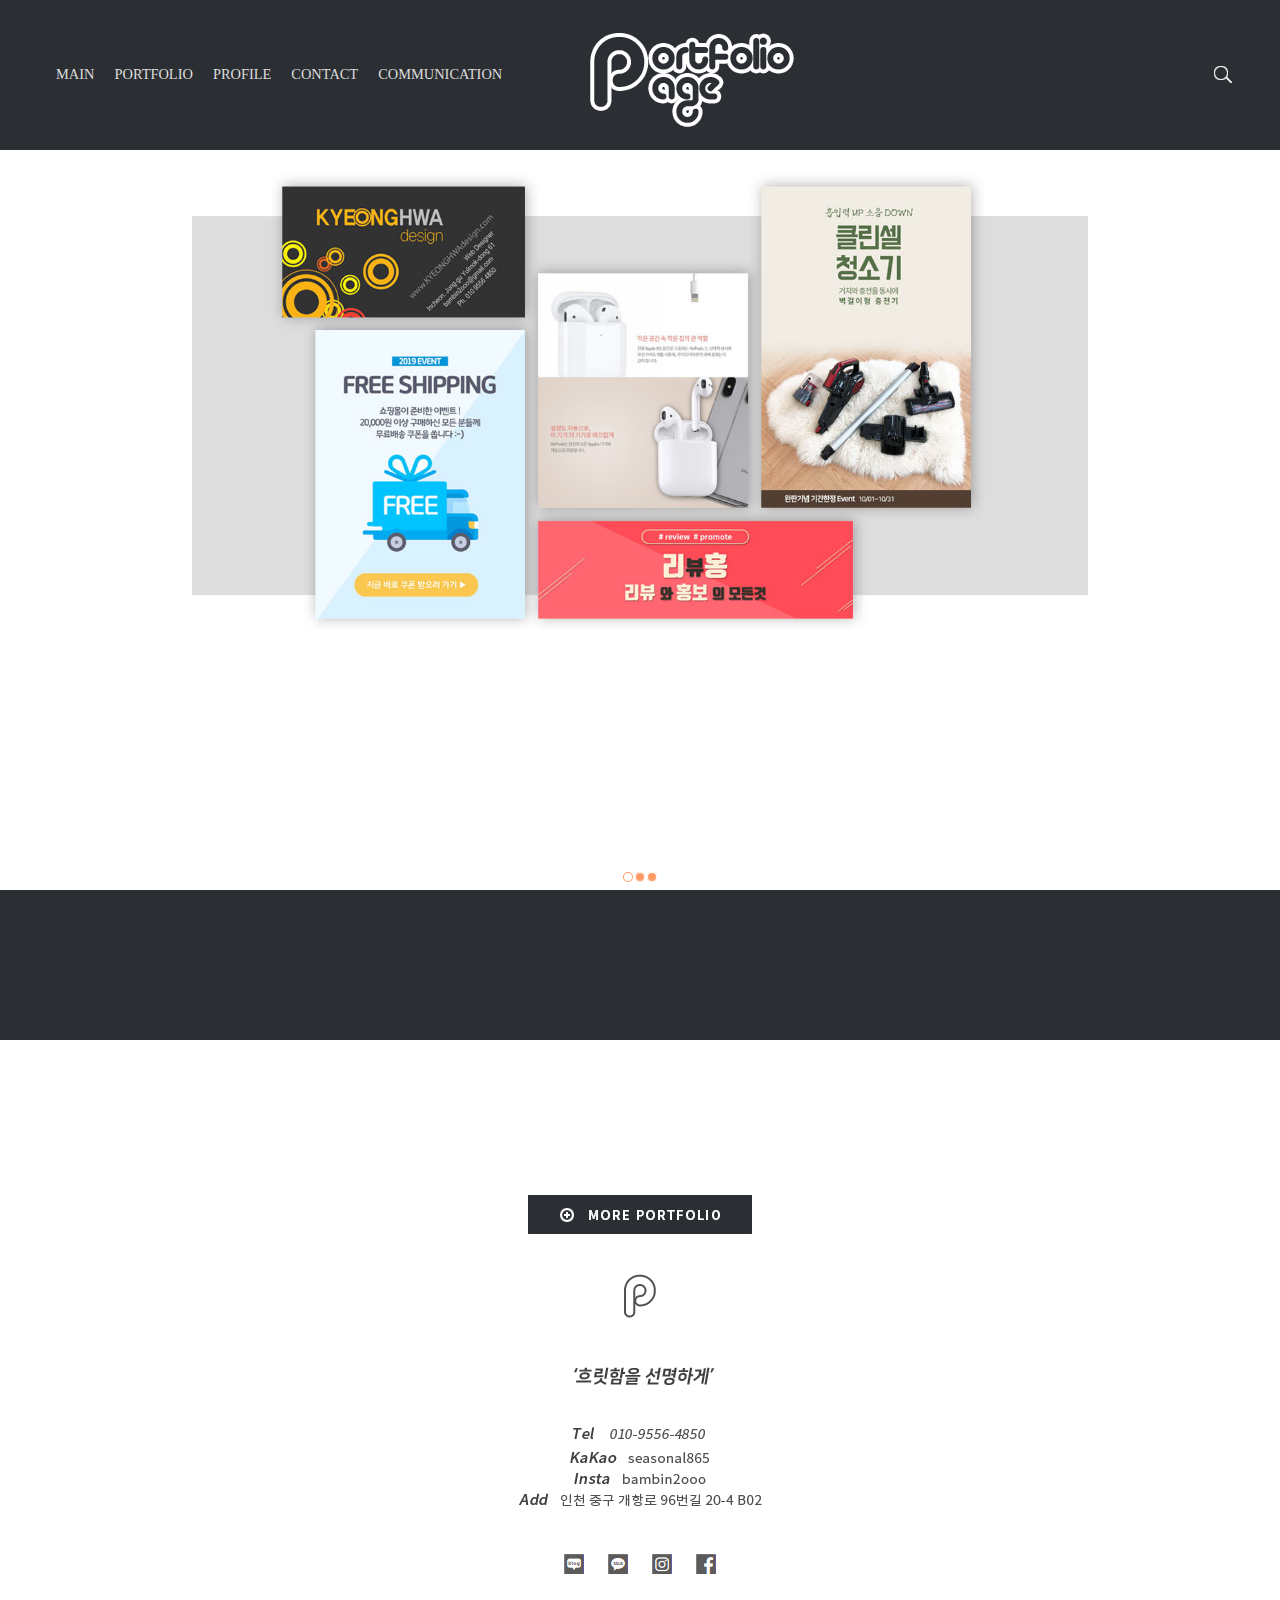
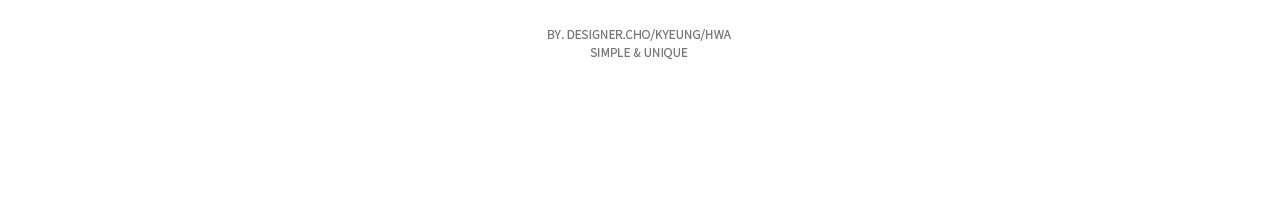
<file: index.htm>
<!DOCTYPE html>
<html lang="ko">
<head>
	<meta charset="utf-8" />
	<meta name="author" content="Hangun's World" />
	<meta http-equiv="imagetoolbar" content="no" />
	<meta name="viewport" content="width=device-width, initial-scale=1.0, maximum-scale=1.0, minimum-scale=1.0, user-scalable=no, target-densitydpi=medium-dpi" />
	<meta http-equiv="Content-Type" content="text/html; charset=euc-kr">
	<meta name="viewport" content="width=device-width, initial-scale=1.0">
	<title>Portfolio Page</title>
	<link rel="stylesheet" href="css.css">
	<style type="text/css">
.banner01, .banner02, .banner03{ width:100%; height:740px; margin: 0px; }
.banner01 ul li a, .banner02 ul li a, .banner03 ul li a{
	display:block; width:100%; height:740px; text-shadow:0 0 2px #666;
	text-decoration:none; color:#FFF; font-size:24px; font-weight:bold; letter-spacing:-1px; text-align:center; line-height:200px;
}
.banner01, .banner01 ul li a{ width:100%; }
</style>
	<script type="text/javascript" src="http://ajax.googleapis.com/ajax/libs/jquery/1.9.1/jquery.min.js"></script>
	<script type="text/javascript" src="js.js"></script>
</head>
<body>
	<script type="text/javascript">
		alert("※PC버전으로 접속하신 경우, 차단된 콘텐츠를 허용하여 주시길 바랍니다. 감사합니다.");
	</script>
	<div class="header">
		<a name="a"></a>
		<div class="header_menu">
			<ul>
				<li><a href="#a">MAIN</a></li>
				<li><a href="sub/sub.htm#b">PORTFOLIO</a></li>
				<li><a href="sub/sub.htm#e">PROFILE</a></li>
				<li><a href="#c">CONTACT</a></li>
				<li><a href="#d">COMMUNICATION</a></li>
			</ul>
			<a href="https://www.instagram.com/bambin2ooo/"><img src="img/top_insta.png"></a>
		</div>
		<div class="logo">
			<a href="#"><img src="img/logo.png"></a>
		</div>
		<div class="search">
			<div class="middle">
				<a href="https://www.google.co.kr/"><img src="img/search.png"></a>
			</div>
			<a href="tel:01095564850"><img src="img/tel.png"></a>
		</div>
	</div>
	<div class="simple_banner_wrap banner01" id="banner01">
		<ul>
    	<li><a href="#"><img src="img/1p.jpg"/></a></li>
			<li><a href="#"><img src="img/2p.jpg"/></a></li>
			<li><a href="#"><img src="img/3p.jpg"/></a></li>
		</ul>
	</div>
	<div class="header_menu_mobile">
		<table>
			<tr>
				<td><a href="sub/sub.htm#b">POLTFOLIO</a></td>
				<td><a href="sub/sub.htm#e">PLOFILE</a></td>
			</tr>
			<tr>
				<td><a href="#c">CONTACT</a></td>
				<td><a href="#d">SNS</a></td>
			</tr>
		</table>
	</div>
	<div class="box1">
		<div class="more">
			<a name="b"></a>
			<a href="sub/sub.htm"><img src="img/more.png"></a>
		</div>
		<div class="contact">
			<a name="c"></a>
			<div><img src="img/contact1.png"></div>
			<div>
				<a href="tel:010-9556-4850">
					<img src="img/contact2.png">
				</a>
			</div>
			<div><img src="img/contact3.png"></div>
			<div class="sns">
				<a name="d"></a>
				<a href="https://blog.naver.com/skybyedamone0715"><img src="img/blog.png"></a>
				<a href="https://open.kakao.com/o/sg9Jr8Hb"><img src="img/kakao.png"></a>
				<a href="https://www.instagram.com/bambin2ooo/"><img src="img/insta.png"></a>
				<a href="https://www.facebook.com/people/%EC%A1%B0%EA%B2%BD%ED%99%94/100011496224001"><img src="img/facebook.png"></a>
			</div>
		</div>
		<div class="copy">
			<img src="img/copy.png">
		</div>
	</div>
</body>
</html>
</file>
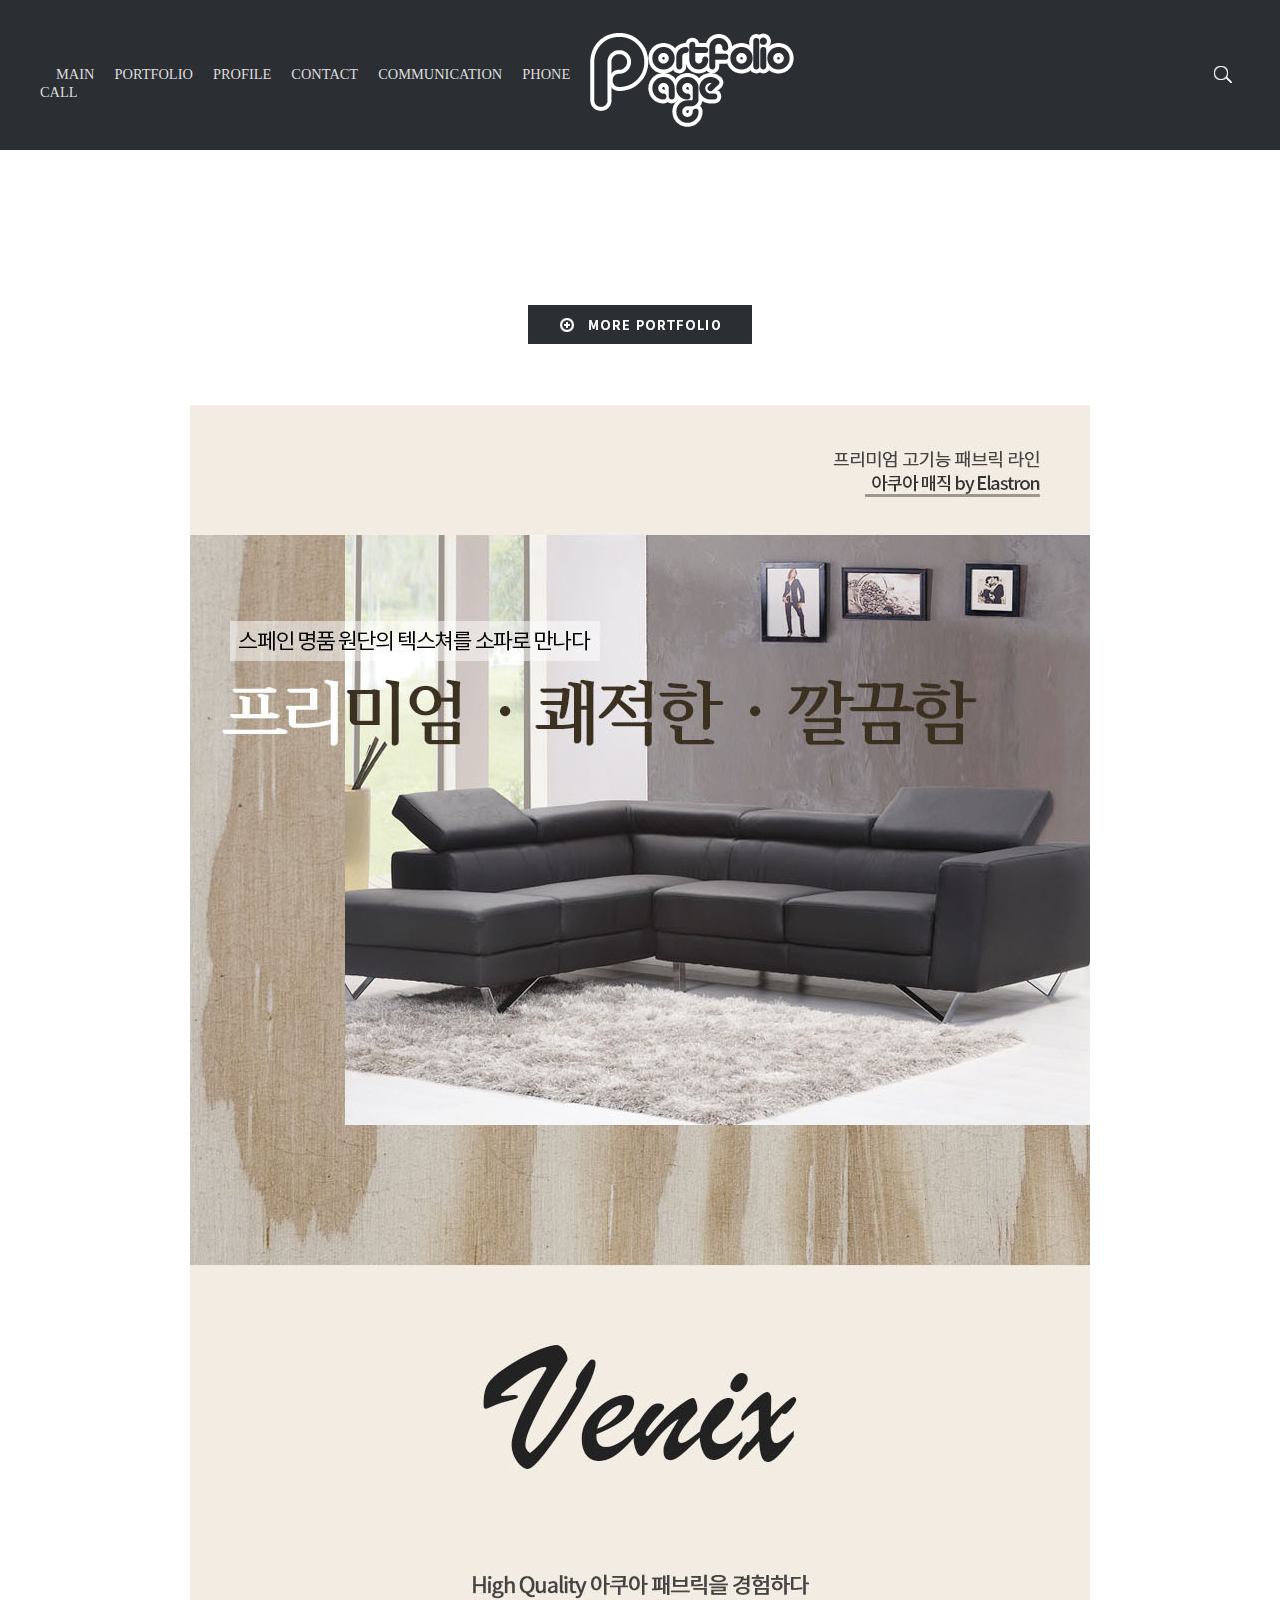
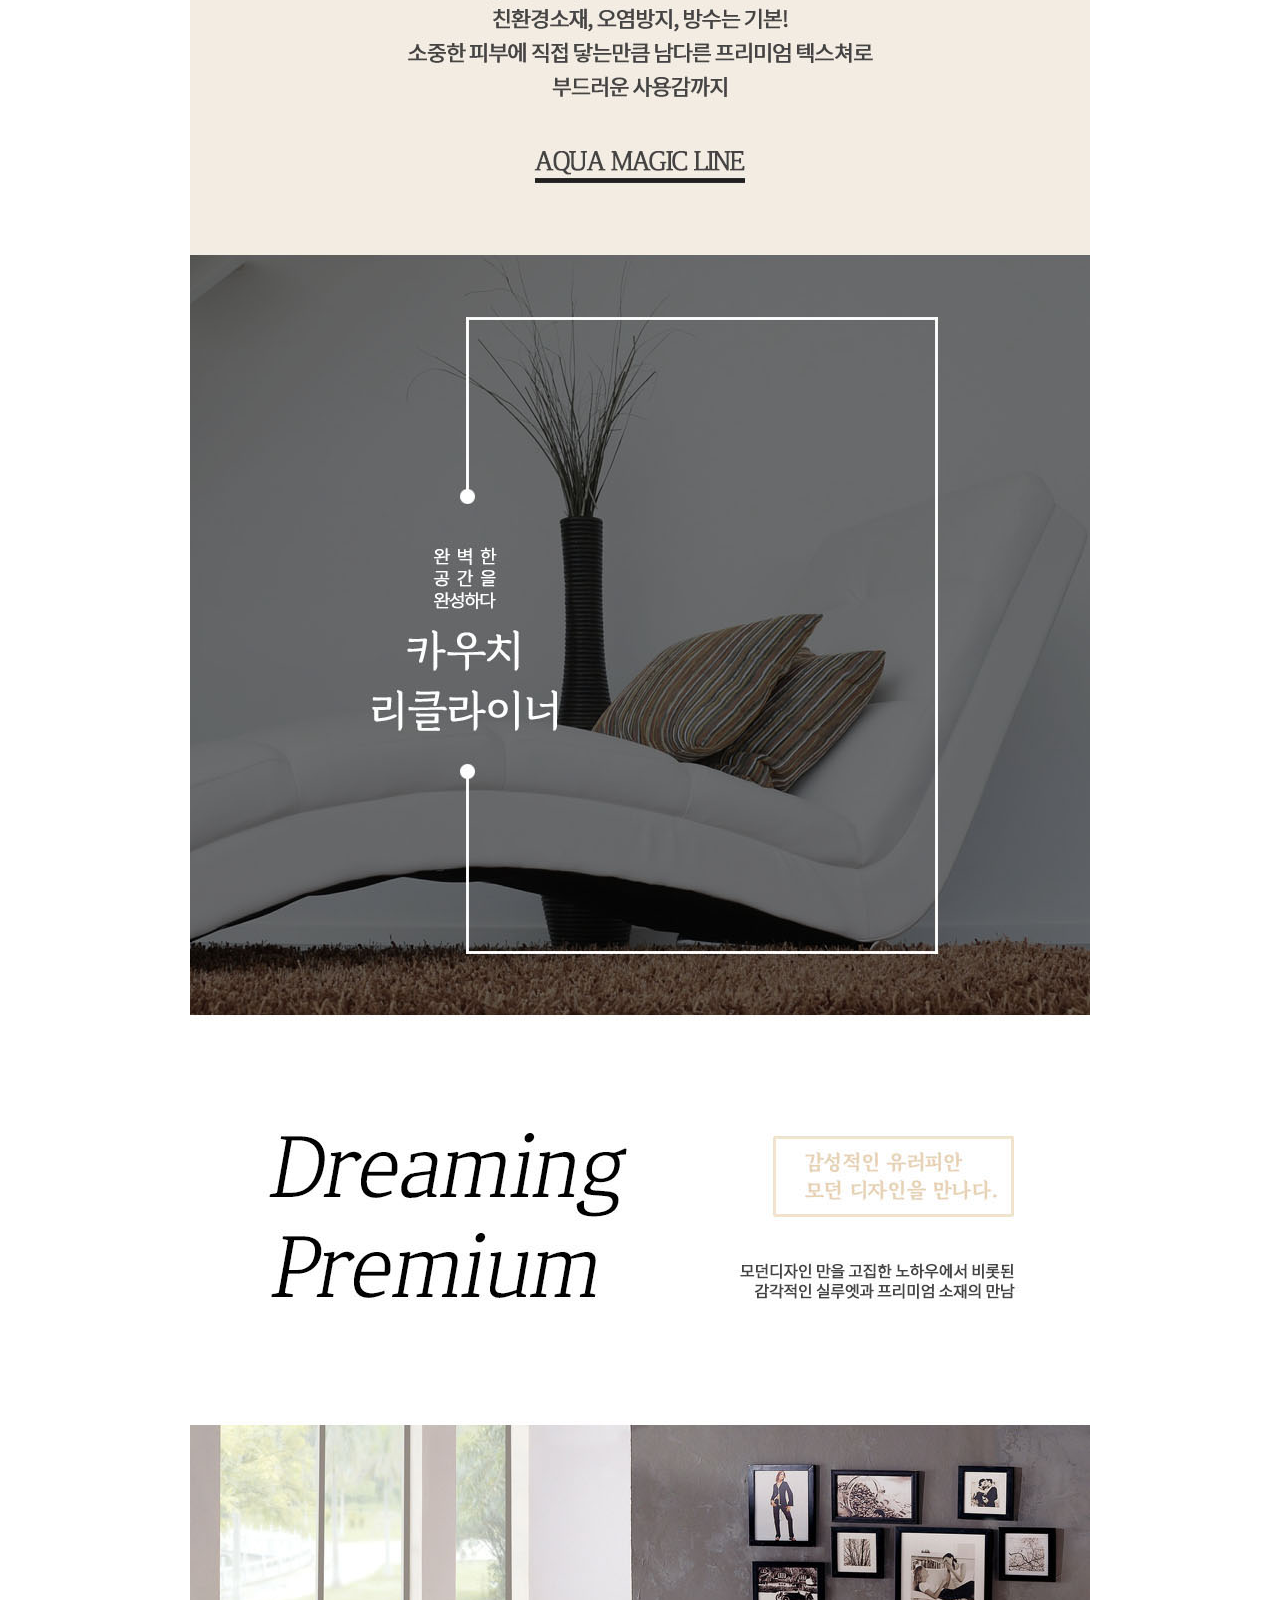
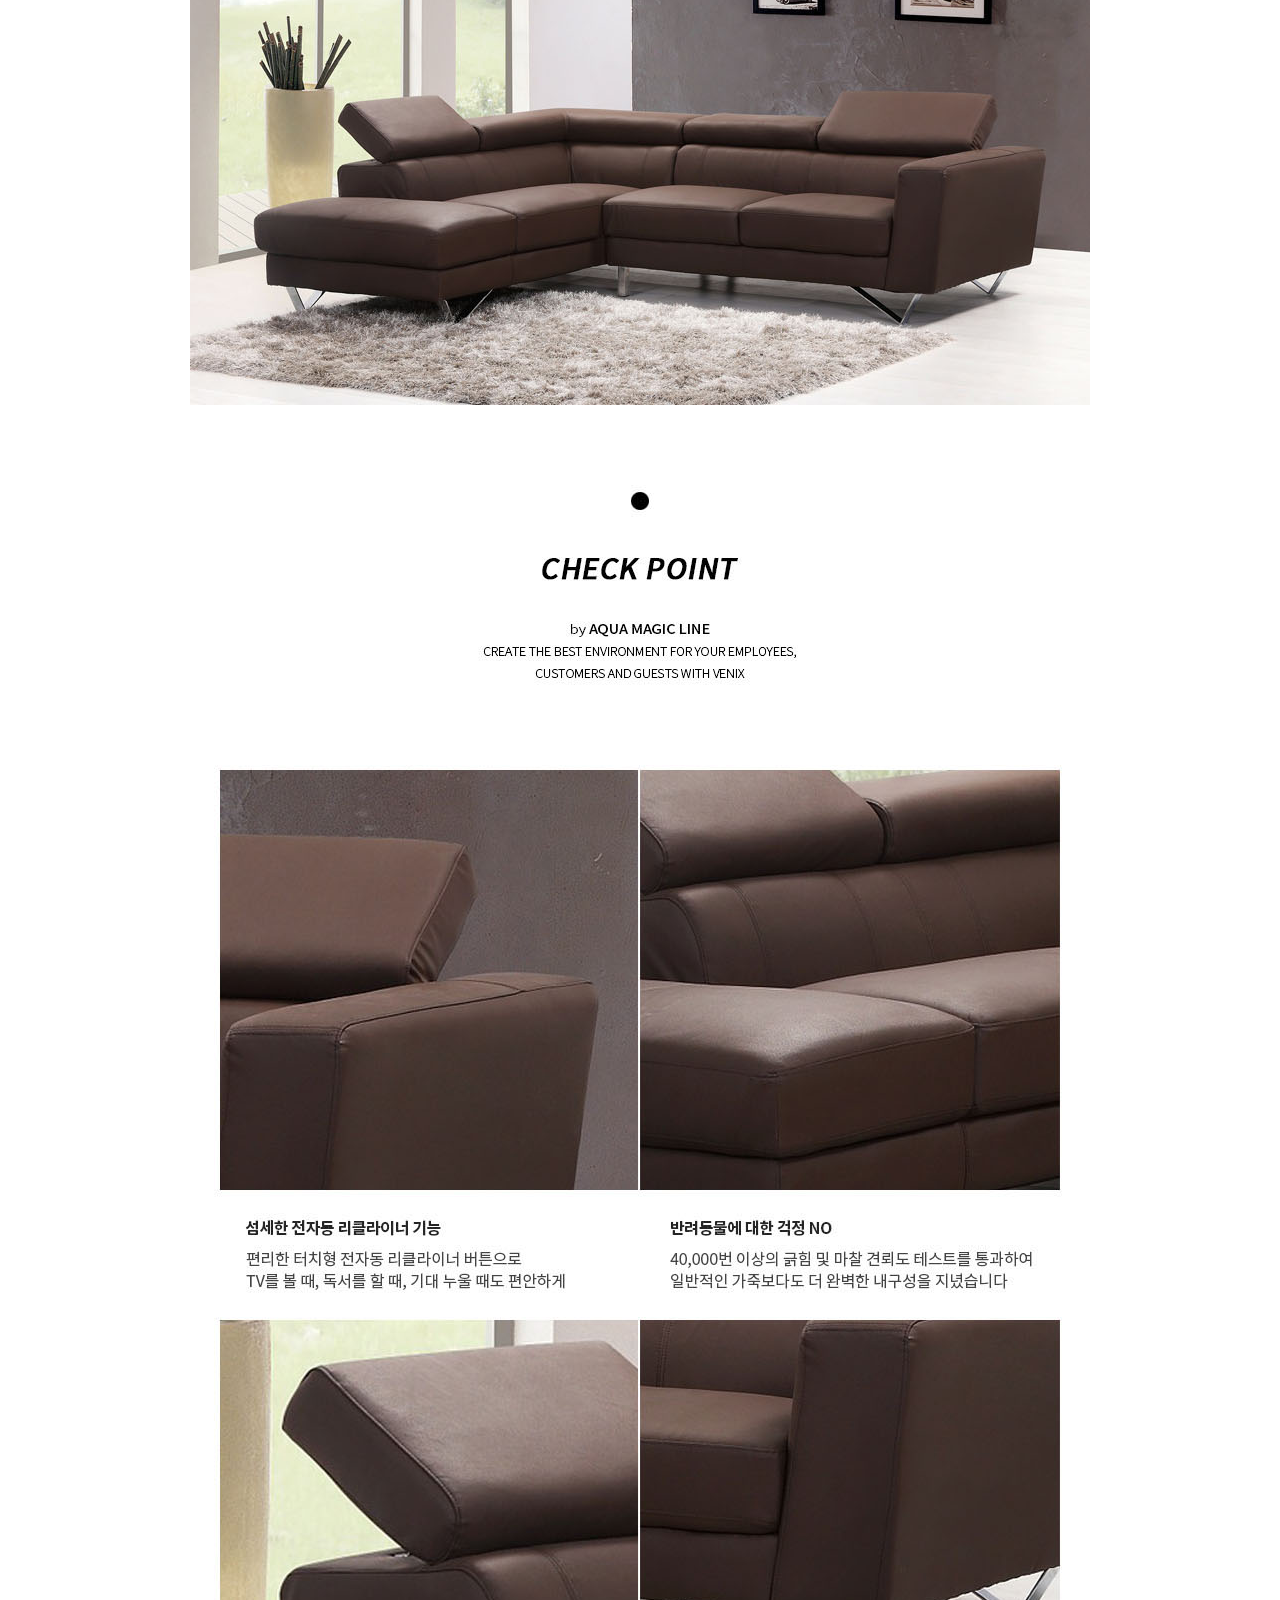
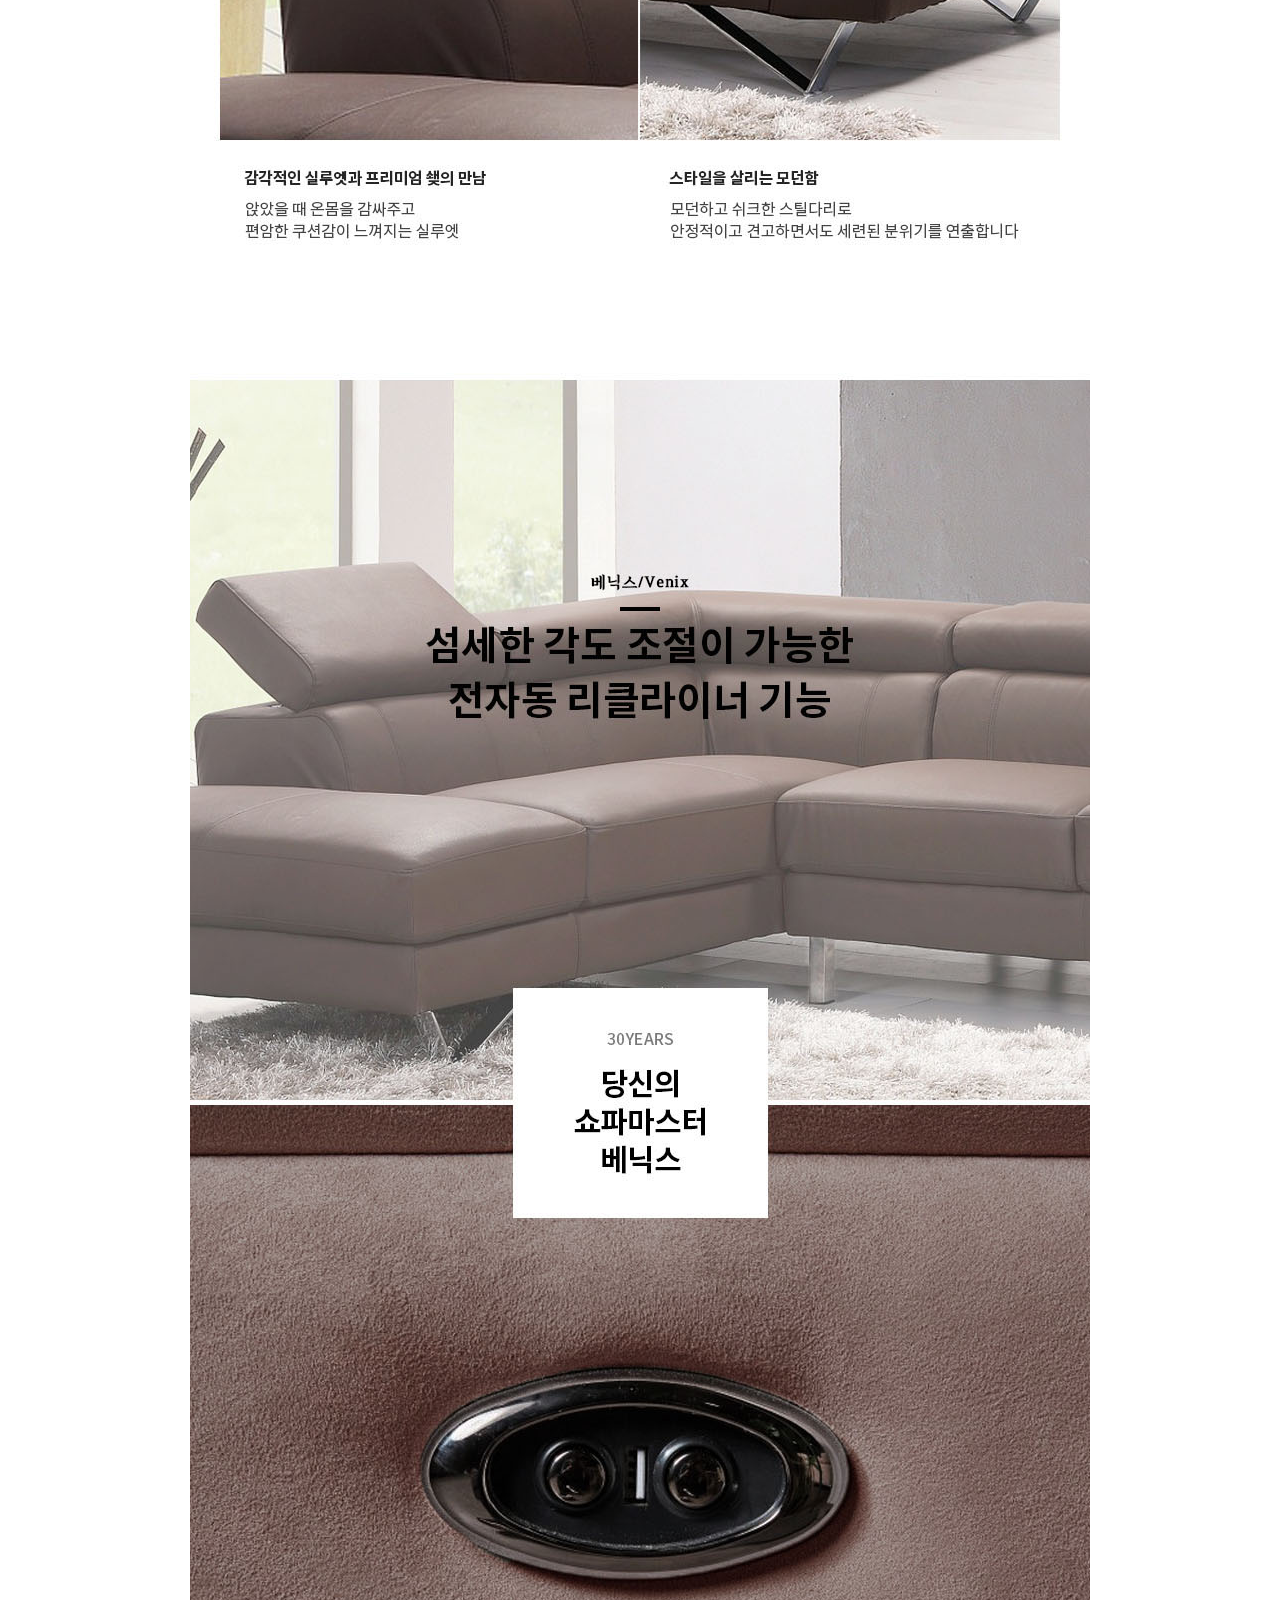
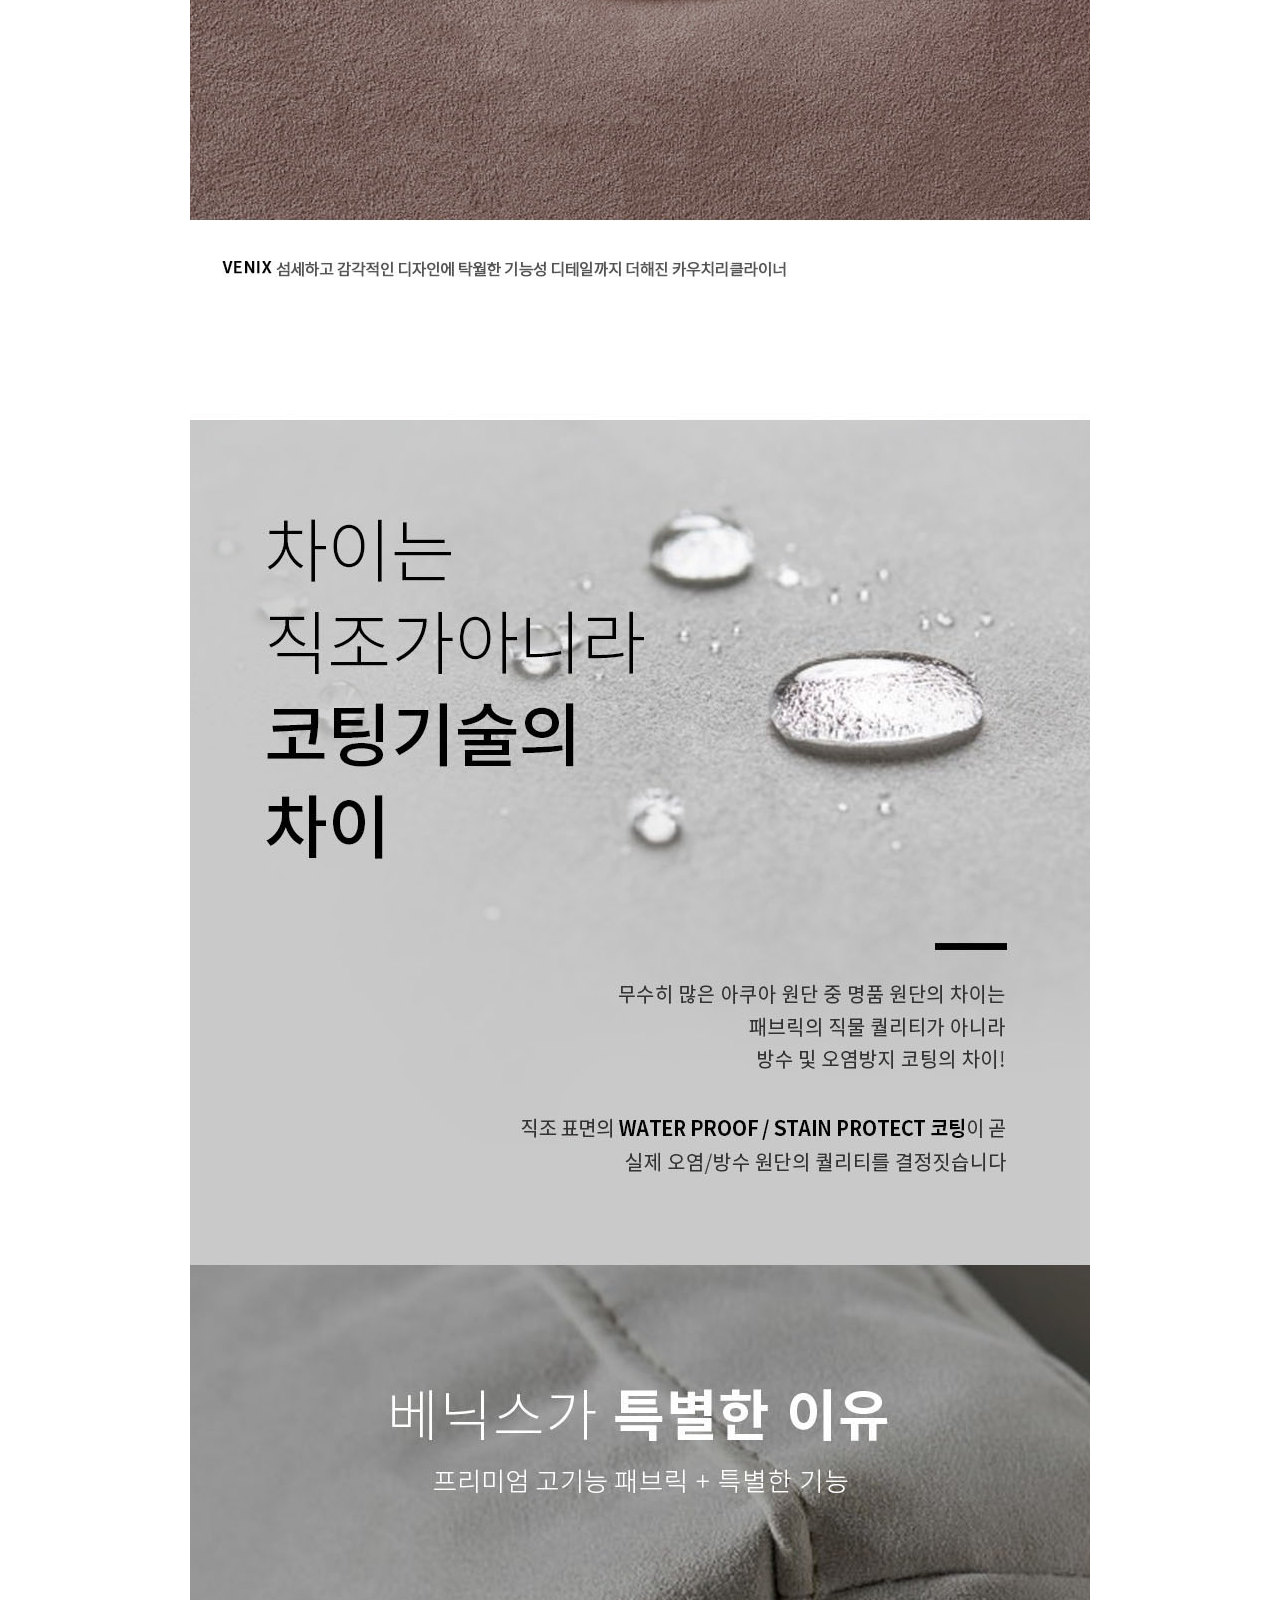
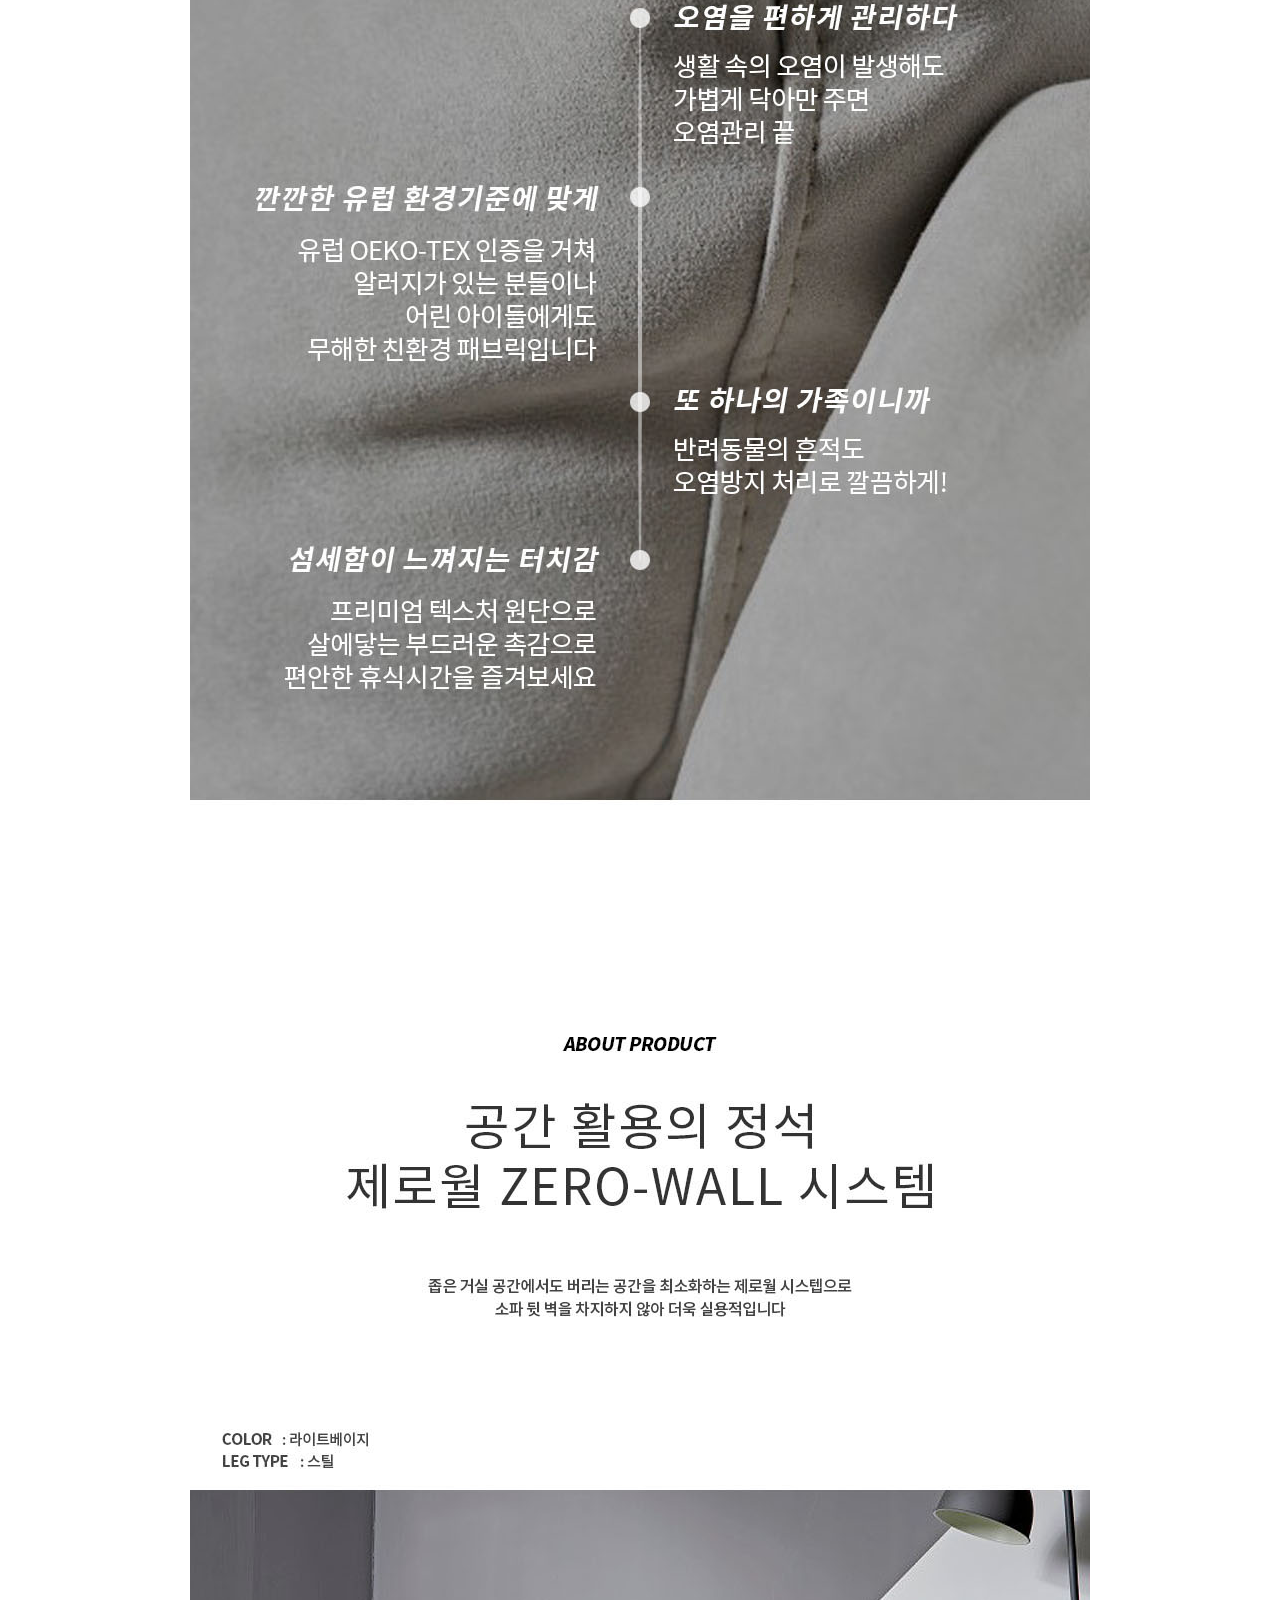
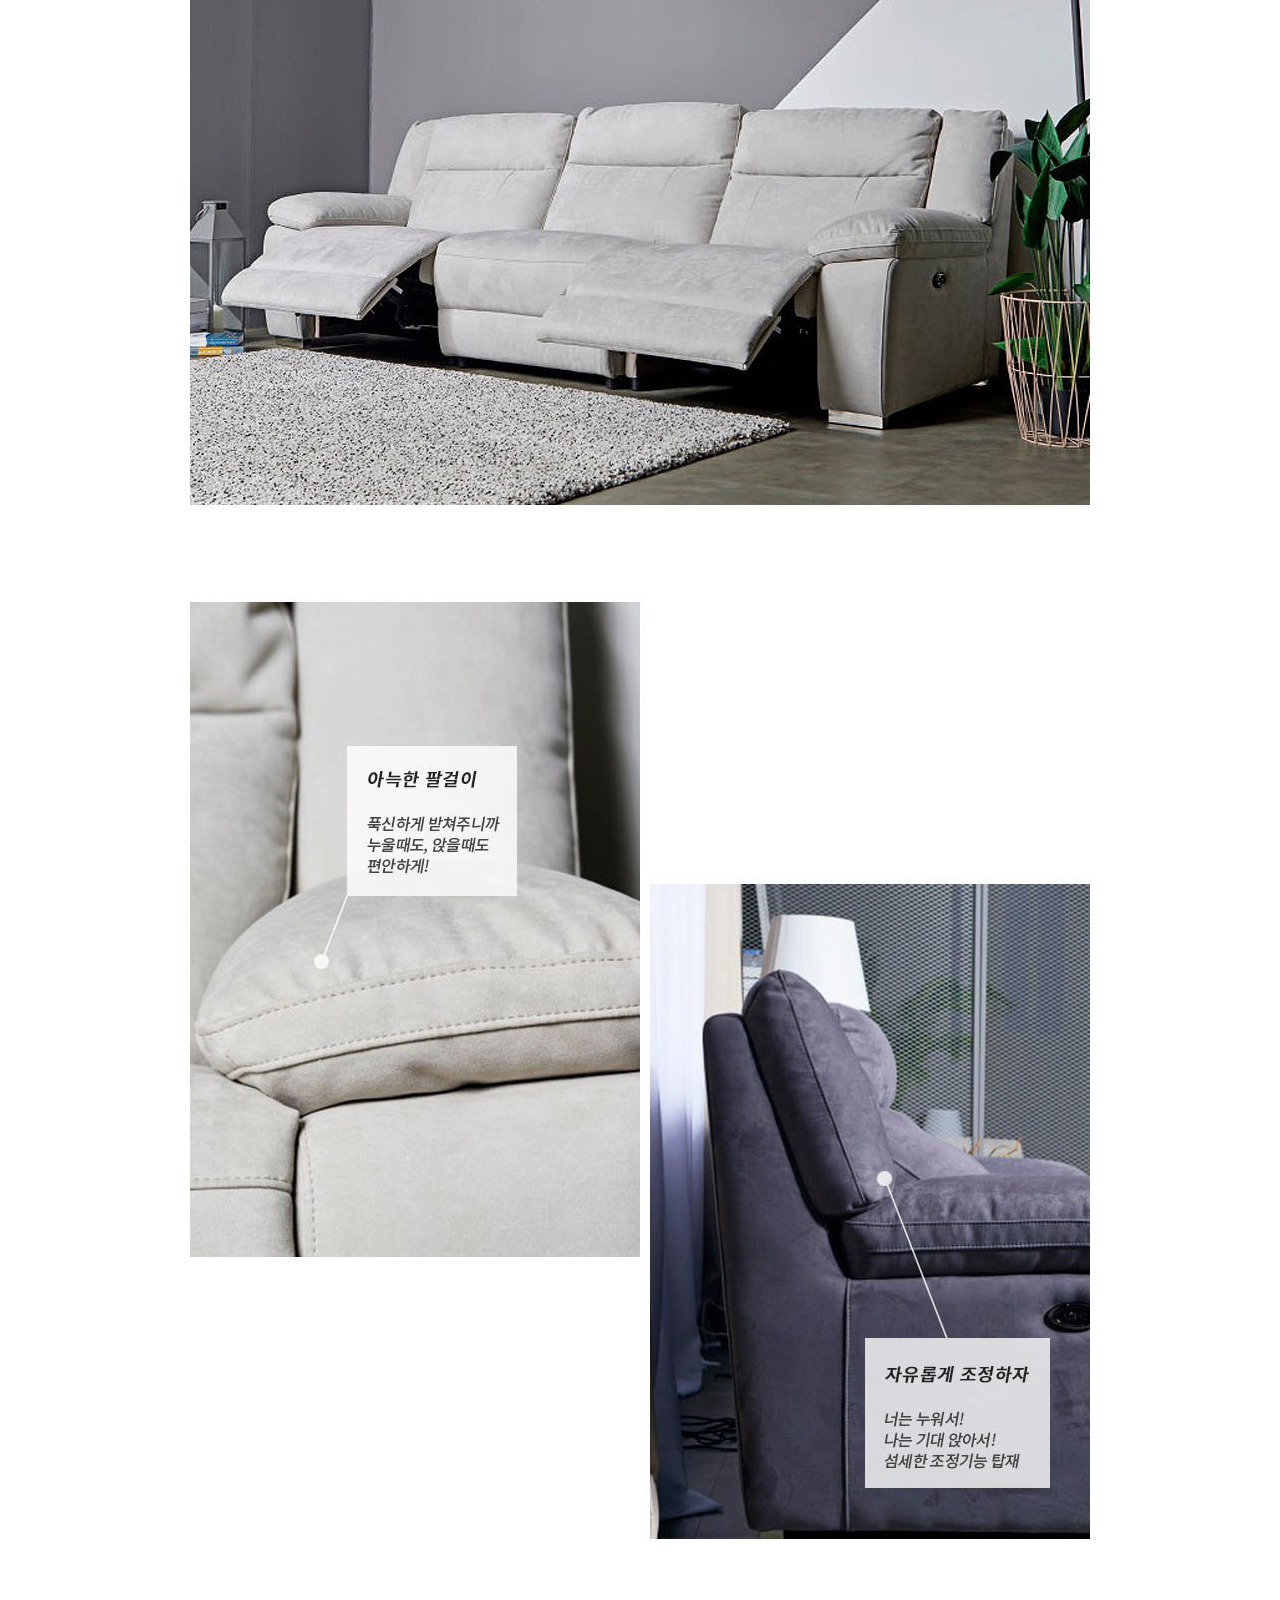
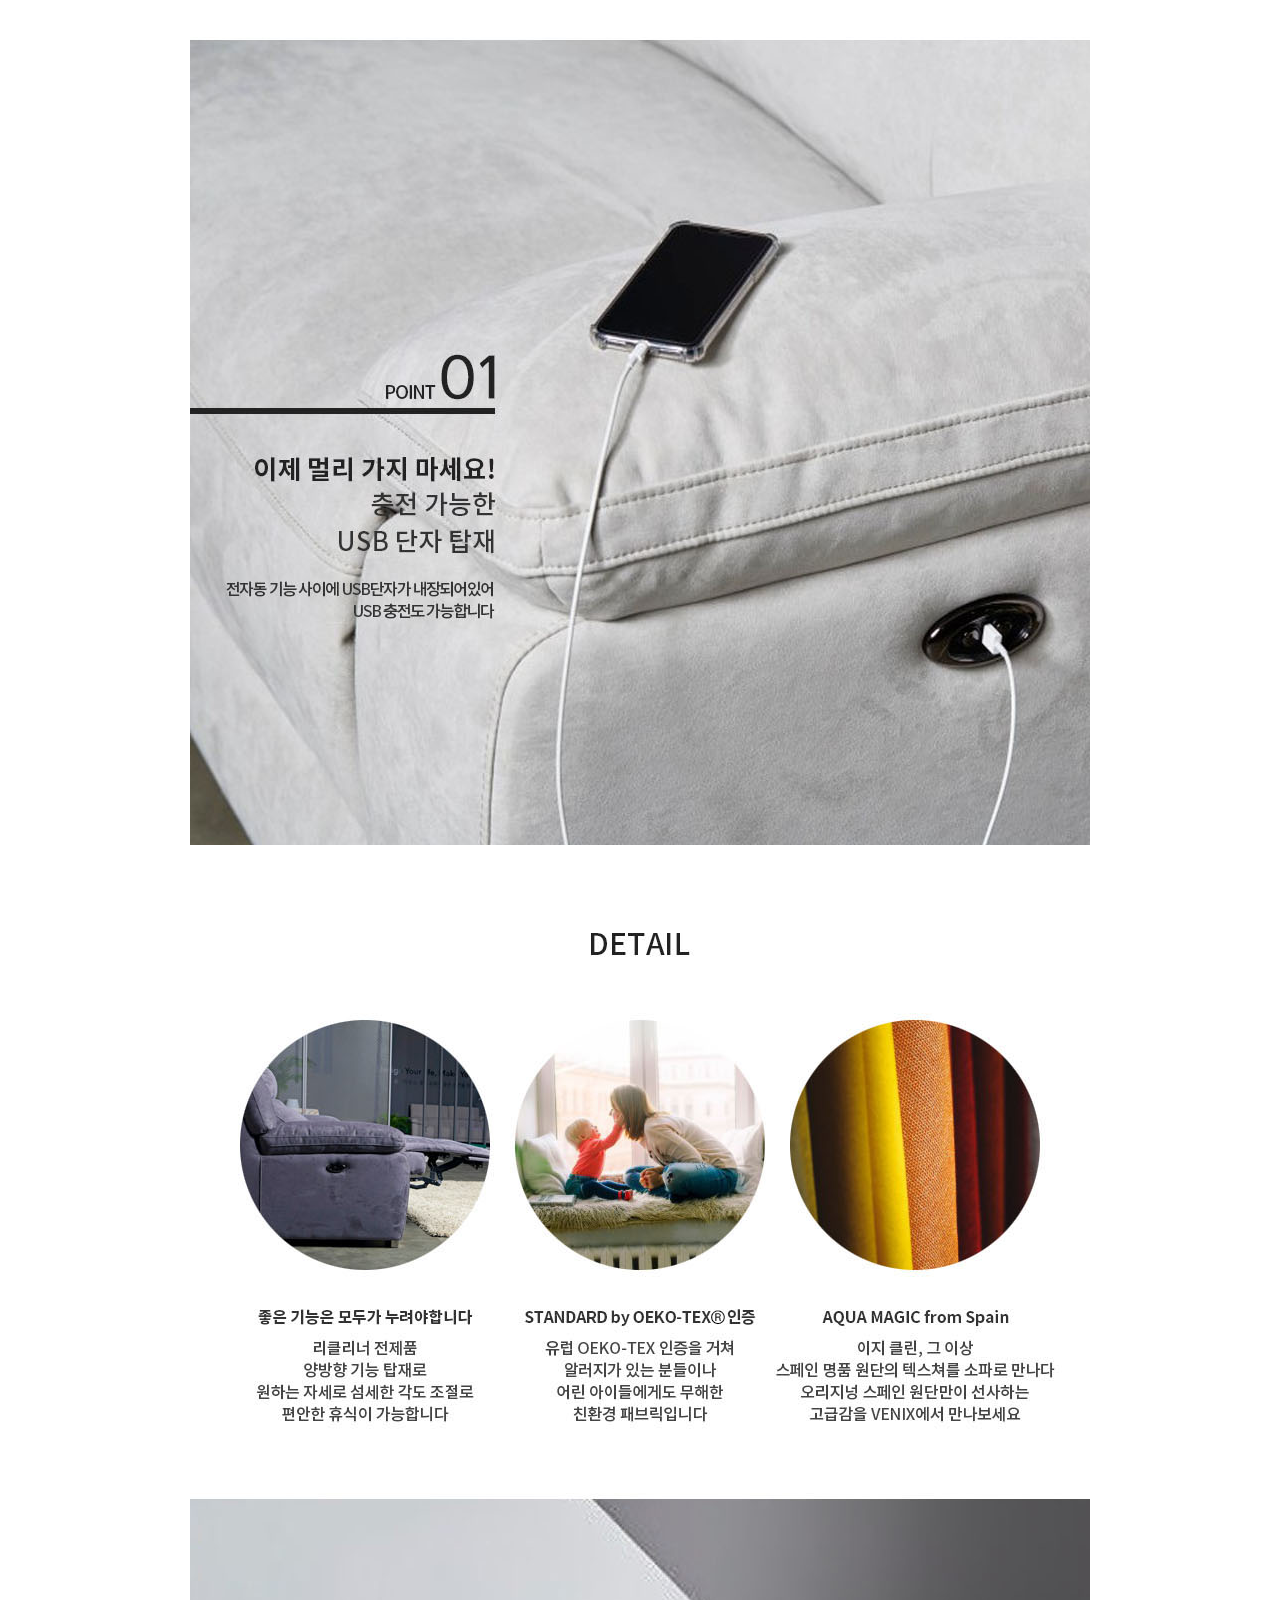
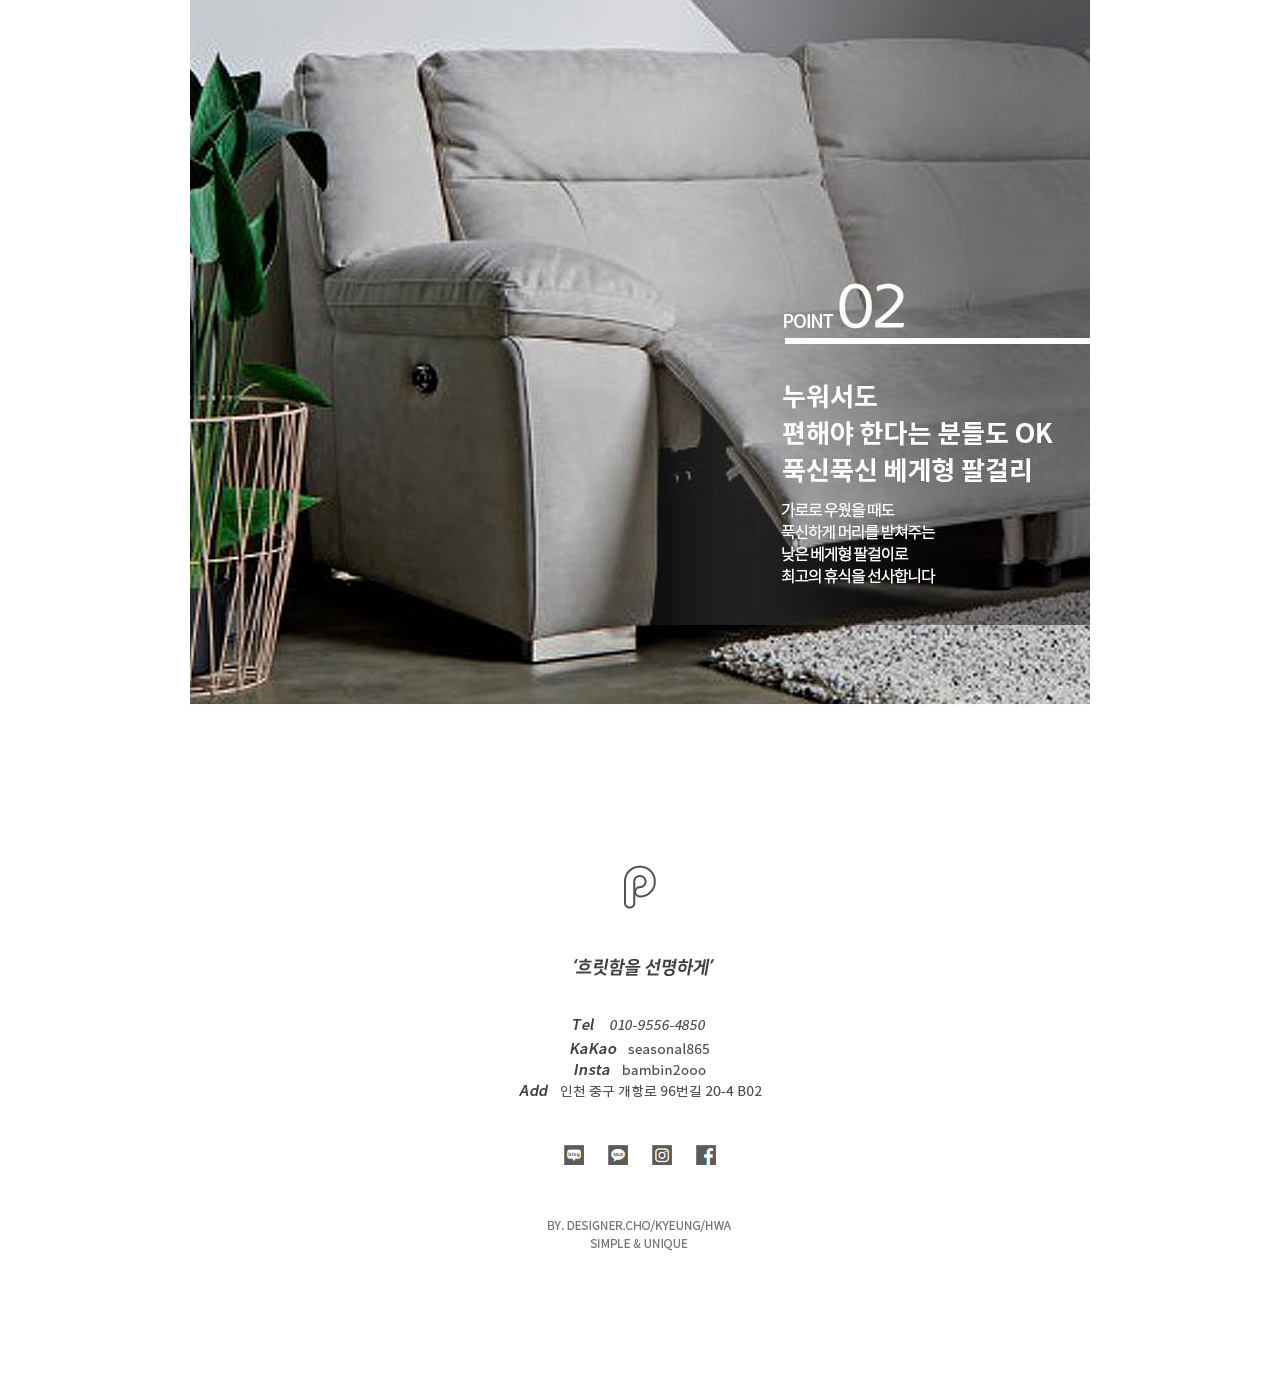
<file: sub/img2_1full.htm>
<!DOCTYPE html>
<html lang="ko">
<head>
	<meta charset="utf-8" />
	<meta name="author" content="Hangun's World" />
	<meta http-equiv="imagetoolbar" content="no" />
	<meta name="viewport" content="width=device-width, initial-scale=1.0, maximum-scale=1.0, minimum-scale=1.0, user-scalable=no, target-densitydpi=medium-dpi" />
	<meta http-equiv="Content-Type" content="text/html; charset=euc-kr">
	<title>상세페이지1</title>
	<link rel="stylesheet" href="sub.css">


</head>
<body>
	<div class="header">
		<a name="a"></a>
		<div class="header_menu">
			<ul>
				<li><a href="../index.htm">MAIN</a></li>
				<li><a href="sub.htm">PORTFOLIO</a></li>
				<li><a href="sub.htm">PROFILE</a></li>
				<li><a href="#c">CONTACT</a></li>
				<li><a href="#d">COMMUNICATION</a></li>
				<li><a href="tel:010-9556-4850">PHONE CALL</a></li>
			</ul>
			<a href="https://www.instagram.com/bambin2ooo/"><img src="img/top_insta.png"></a>
		</div>
		<div class="logo">
			<a href="../index.htm"><img src="img/logo.png"></a>
		</div>
		<div class="search">
			<div class="middle">
				<a href="https://www.google.co.kr/"><img src="img/search.png"></a>
			</div>
			<a href="tel:01095564850"><img src="img/tel.png"></a>
		</div>
	</div>


	<div class="box1">
		<div class="more">
			<a name="b"></a>
			<a href="sub.htm"><img src="img/more.png"></a>
		</div>

		<div class="img_full">
			<img src="img/img2_1full.jpg">
		</div>

		<div class="contact">
			<a name="c"></a>
			<div><img src="img/contact1.png"></div>
			<div>
				<a href="tel:010-9556-4850">
					<img src="img/contact2.png">
				</a>
			</div>
			<div><img src="img/contact3.png"></div>
			<div class="sns">
				<a name="d"></a>
				<a href="https://blog.naver.com/skybyedamone0715"><img src="img/blog.png"></a>
				<a href="https://open.kakao.com/o/sg9Jr8Hb"><img src="img/kakao.png"></a>
				<a href="https://www.instagram.com/bambin2ooo/"><img src="img/insta.png"></a>
				<a href="https://www.facebook.com/people/%EC%A1%B0%EA%B2%BD%ED%99%94/100011496224001"><img src="img/facebook.png"></a>
			</div>
		</div>
		<div class="copy">
			<img src="img/copy.png">
		</div>
	</div>
</body>
</html>
</file>
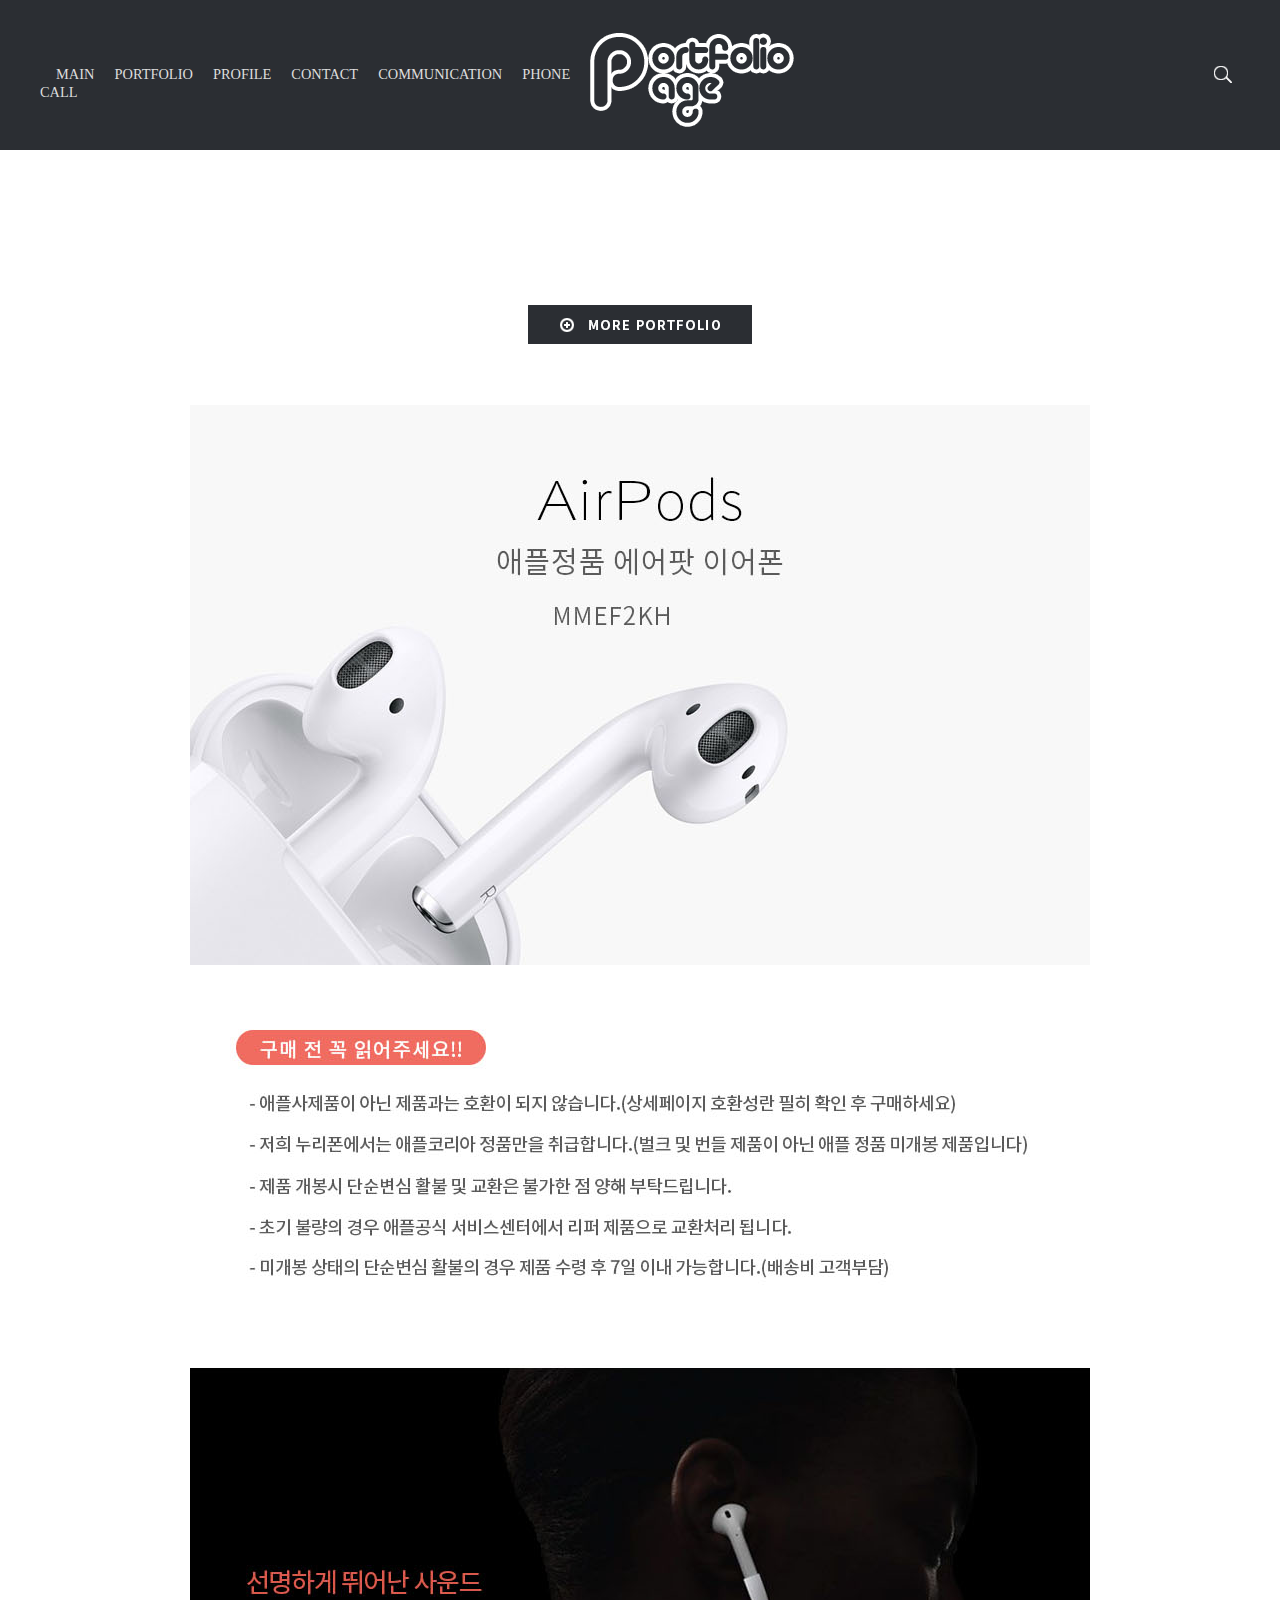
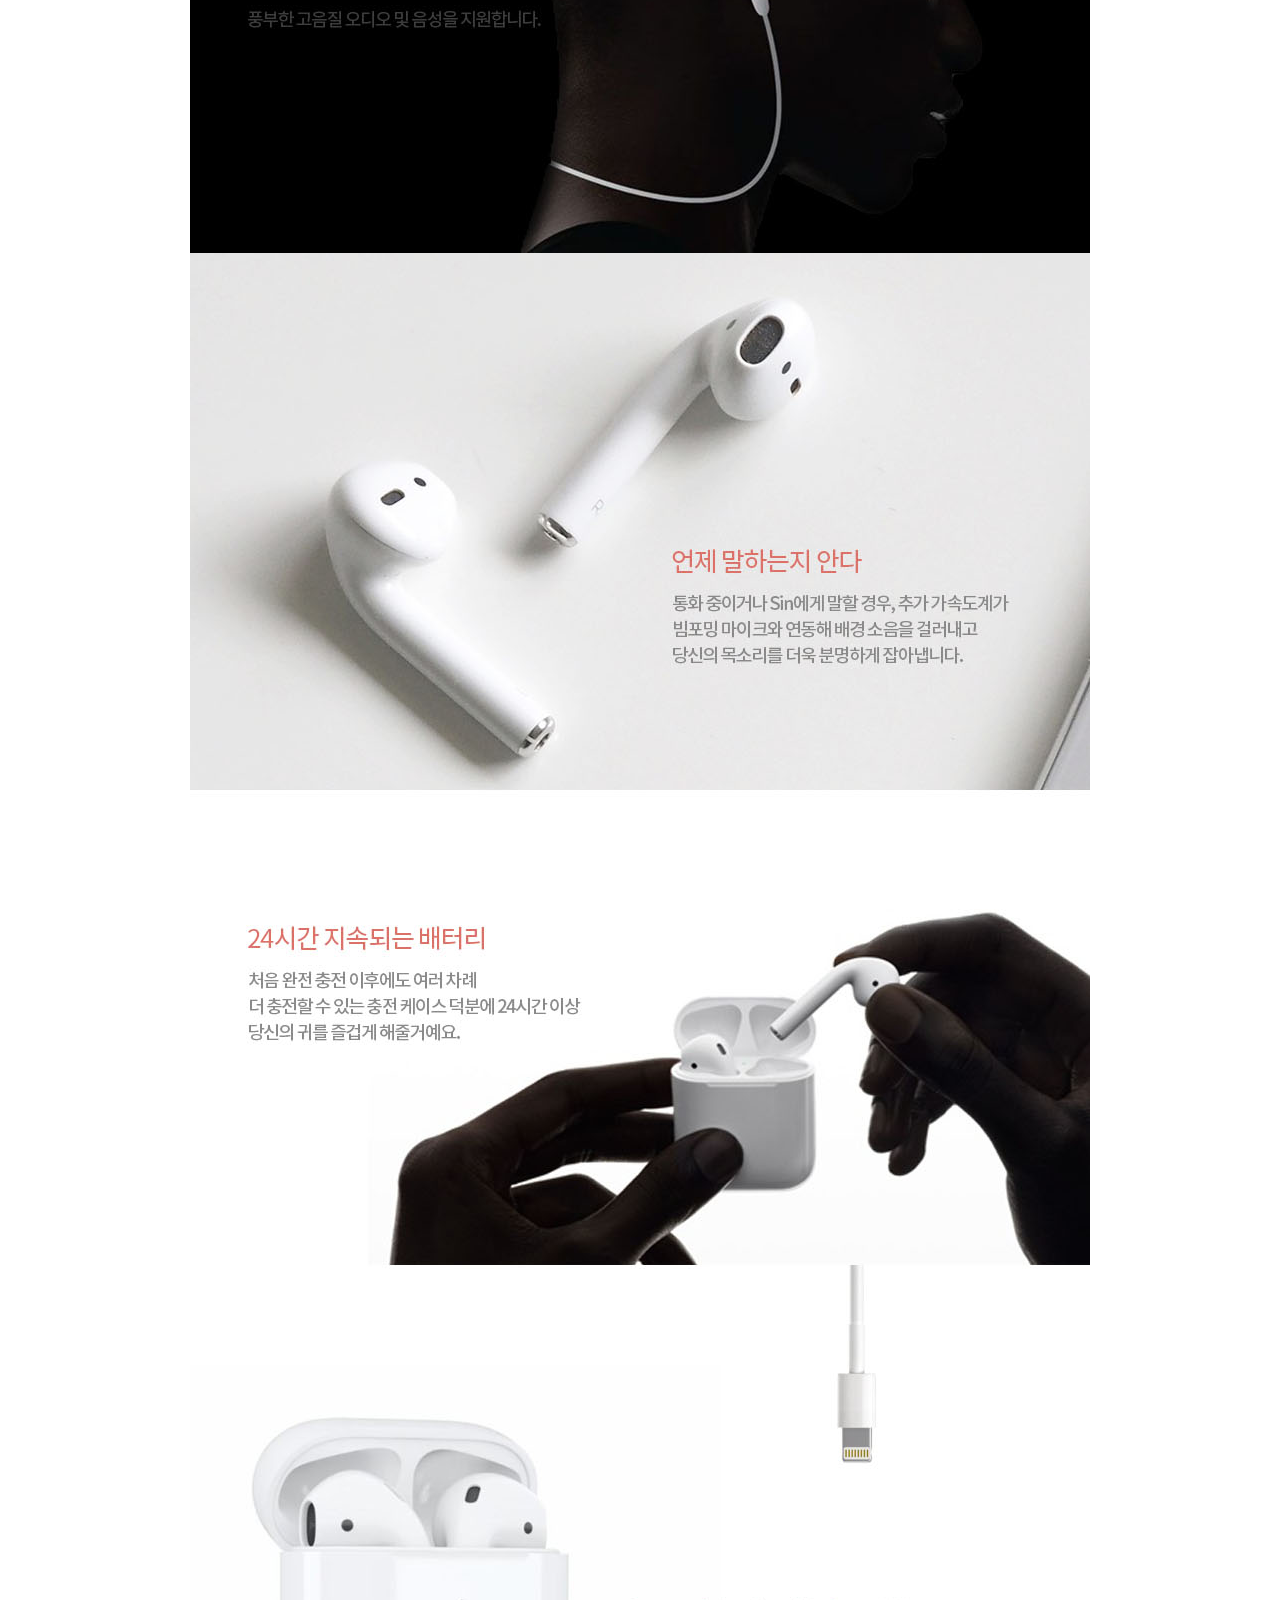
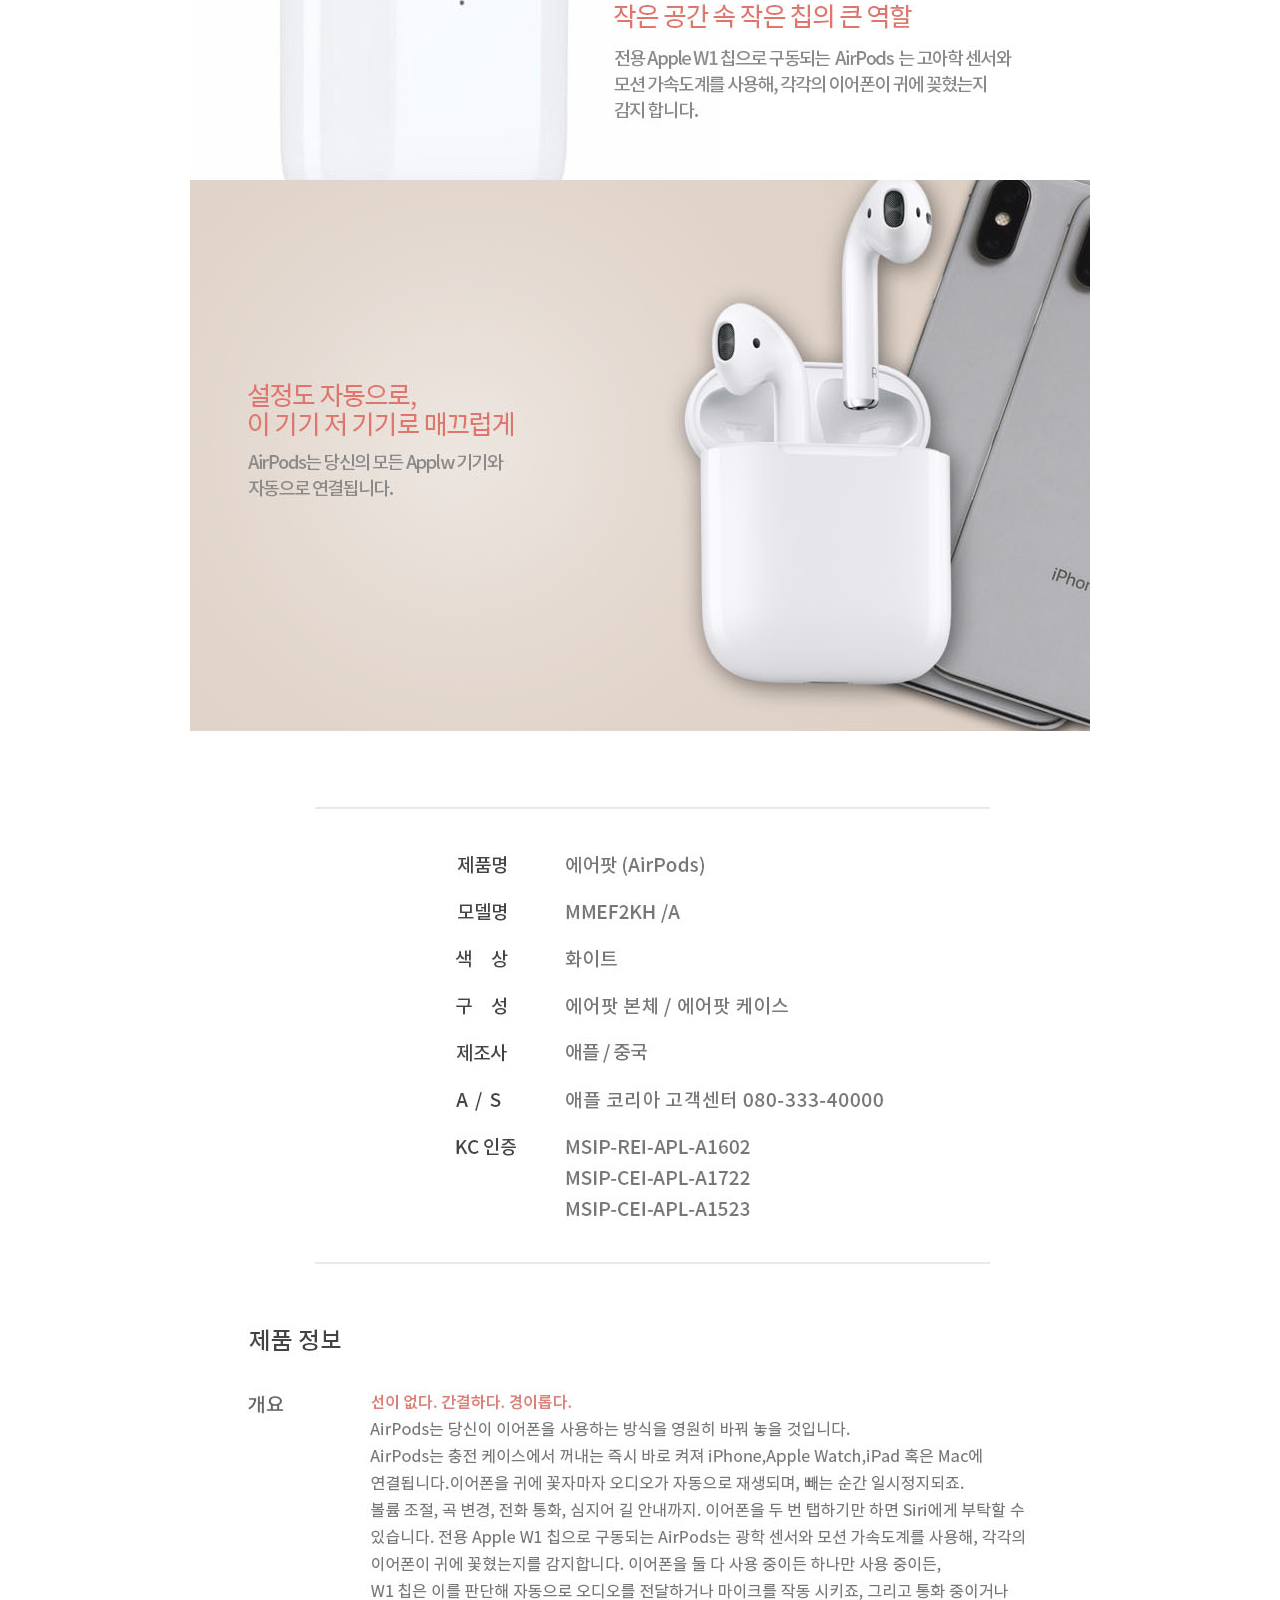
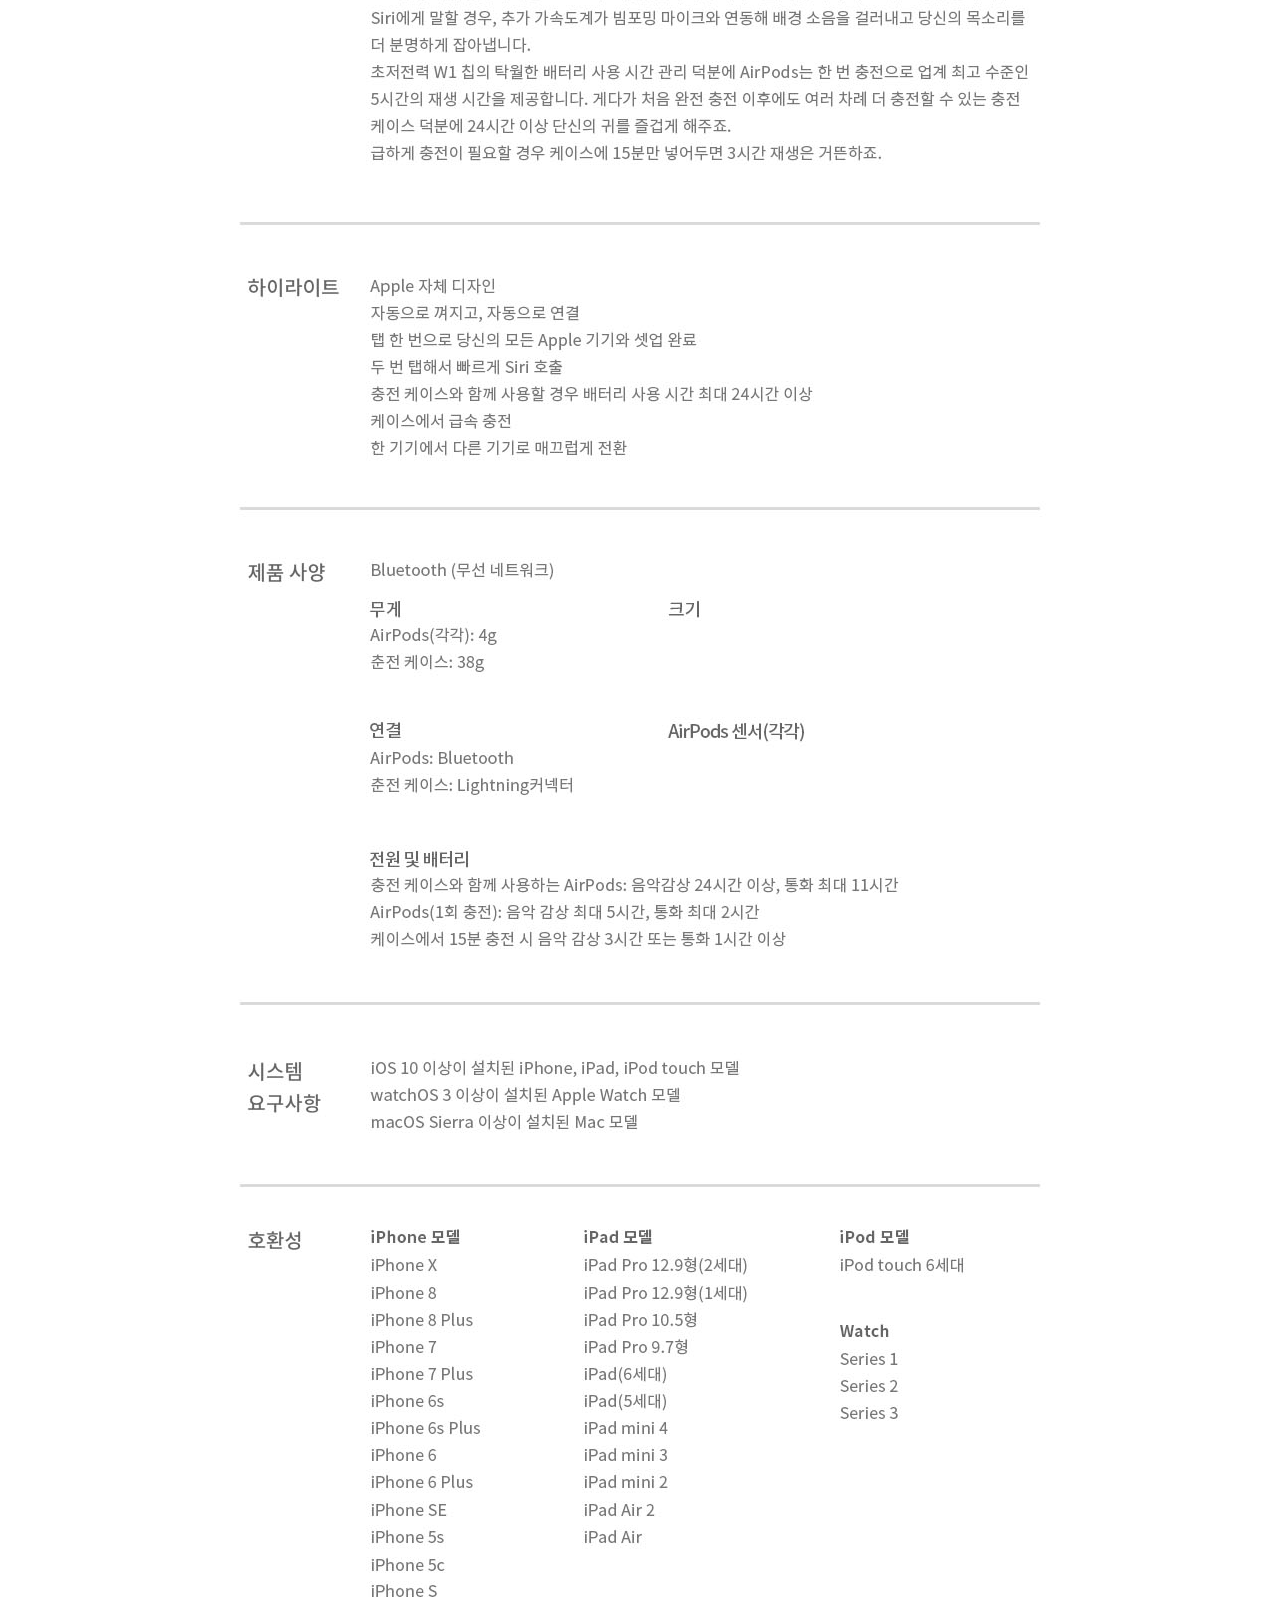
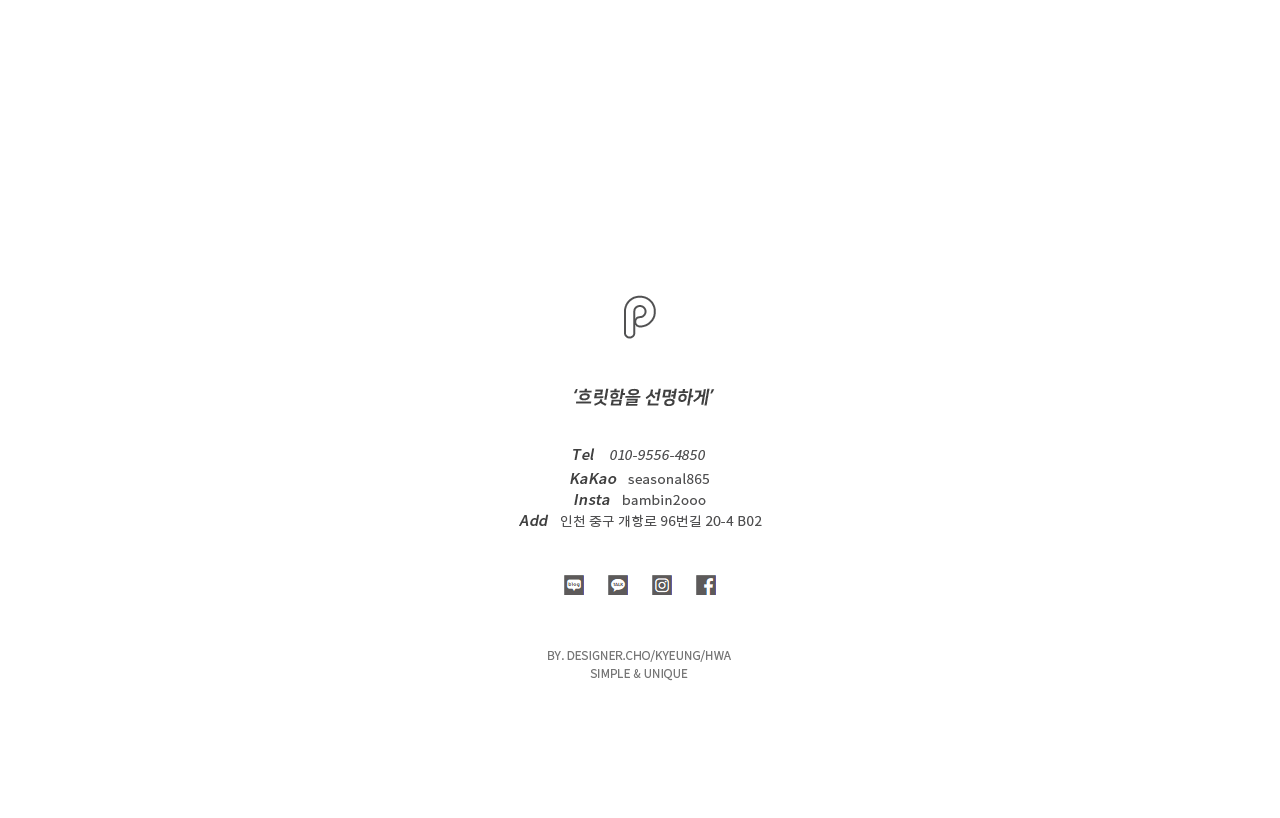
<file: sub/img2_2full.htm>
<!DOCTYPE html>
<html lang="ko">
<head>
	<meta charset="utf-8" />
	<meta name="author" content="Hangun's World" />
	<meta http-equiv="imagetoolbar" content="no" />
	<meta name="viewport" content="width=device-width, initial-scale=1.0, maximum-scale=1.0, minimum-scale=1.0, user-scalable=no, target-densitydpi=medium-dpi" />
	<meta http-equiv="Content-Type" content="text/html; charset=euc-kr">
	<title>상세페이지2</title>
	<link rel="stylesheet" href="sub.css">


</head>
<body>
	<div class="header">
		<a name="a"></a>
		<div class="header_menu">
			<ul>
				<li><a href="../index.htm">MAIN</a></li>
				<li><a href="sub.htm">PORTFOLIO</a></li>
				<li><a href="sub.htm">PROFILE</a></li>
				<li><a href="#c">CONTACT</a></li>
				<li><a href="#d">COMMUNICATION</a></li>
				<li><a href="tel:010-9556-4850">PHONE CALL</a></li>
			</ul>
			<a href="https://www.instagram.com/bambin2ooo/"><img src="img/top_insta.png"></a>
		</div>
		<div class="logo">
			<a href="../index.htm"><img src="img/logo.png"></a>
		</div>
		<div class="search">
			<div class="middle">
				<a href="https://www.google.co.kr/"><img src="img/search.png"></a>
			</div>
			<a href="tel:01095564850"><img src="img/tel.png"></a>
		</div>
	</div>


	<div class="box1">
		<div class="more">
			<a name="b"></a>
			<a href="sub.htm"><img src="img/more.png"></a>
		</div>

		<div class="img_full">
			<img src="img/img2_2full.jpg">
		</div>

		<div class="contact">
			<a name="c"></a>
			<div><img src="img/contact1.png"></div>
			<div>
				<a href="tel:010-9556-4850">
					<img src="img/contact2.png">
				</a>
			</div>
			<div><img src="img/contact3.png"></div>
			<div class="sns">
				<a name="d"></a>
				<a href="https://blog.naver.com/skybyedamone0715"><img src="img/blog.png"></a>
				<a href="https://open.kakao.com/o/sg9Jr8Hb"><img src="img/kakao.png"></a>
				<a href="https://www.instagram.com/bambin2ooo/"><img src="img/insta.png"></a>
				<a href="https://www.facebook.com/people/%EC%A1%B0%EA%B2%BD%ED%99%94/100011496224001"><img src="img/facebook.png"></a>
			</div>
		</div>
		<div class="copy">
			<img src="img/copy.png">
		</div>
	</div>
</body>
</html>
</file>
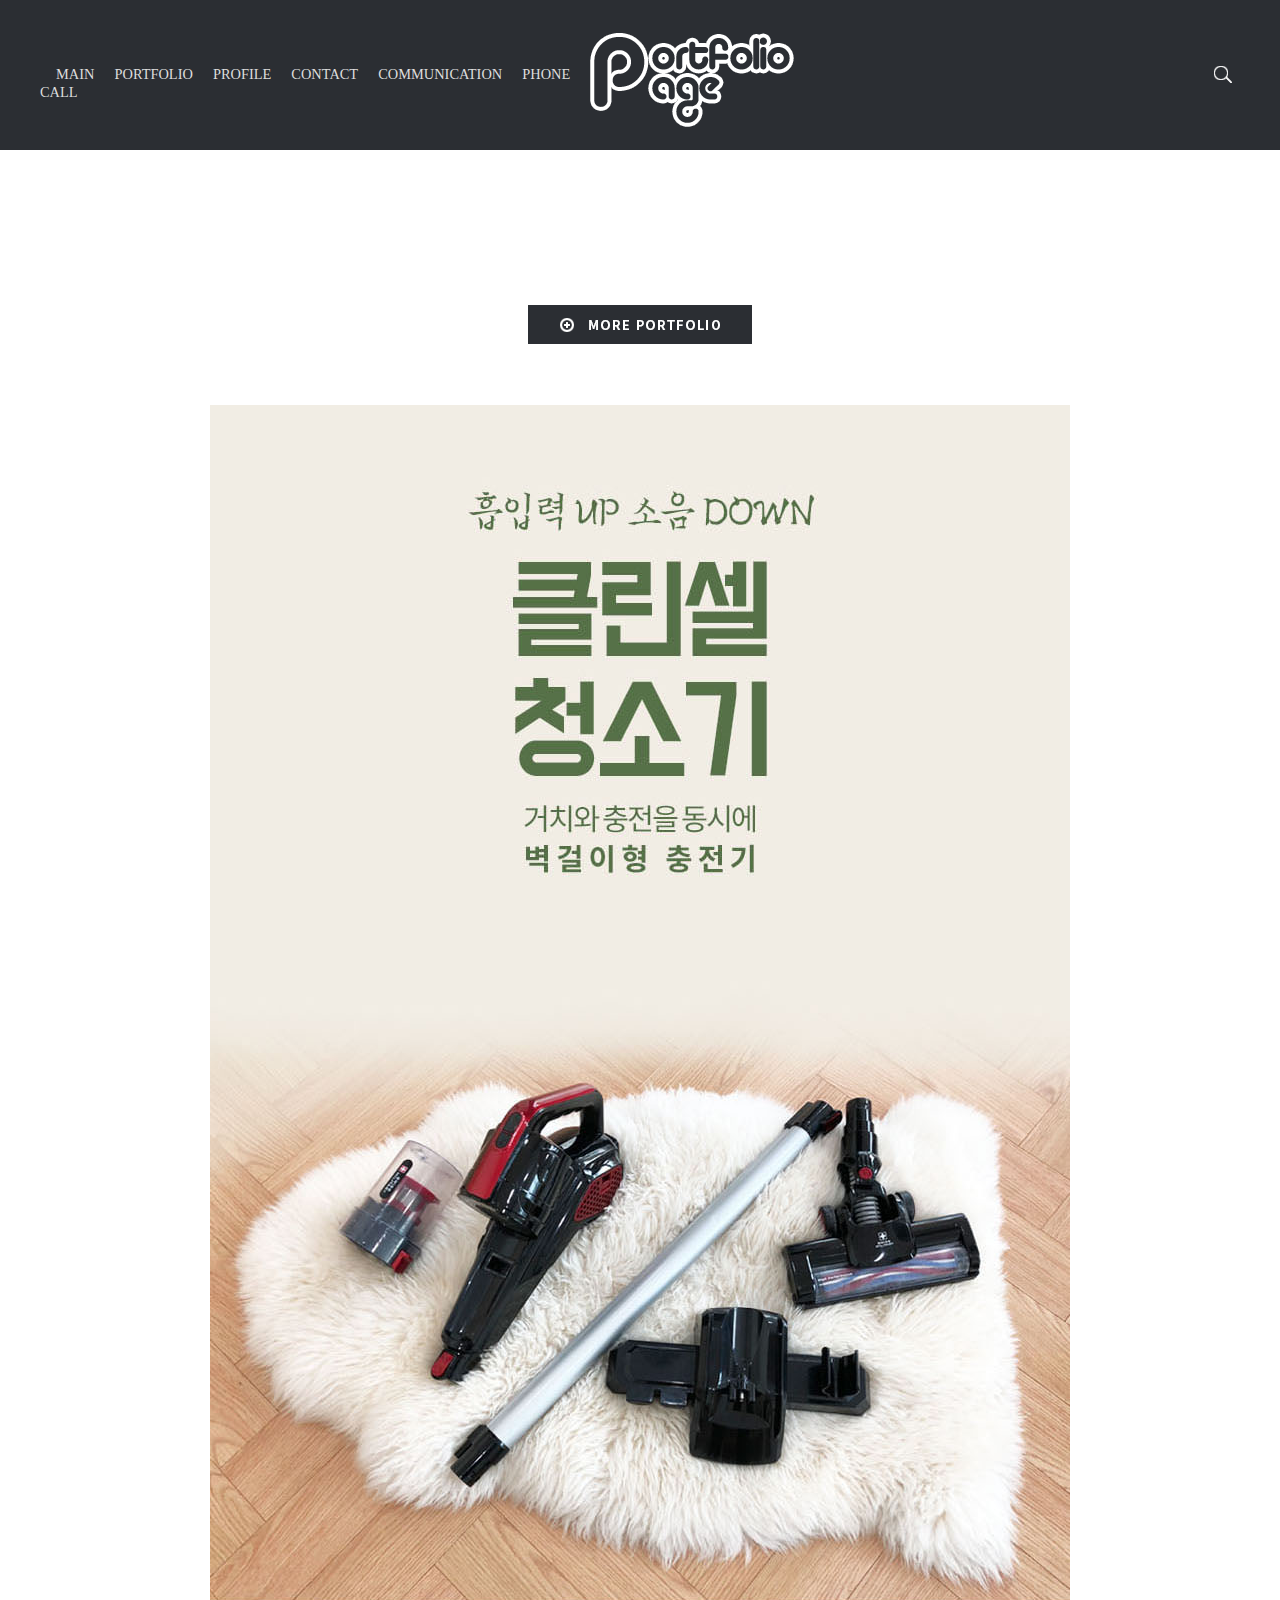
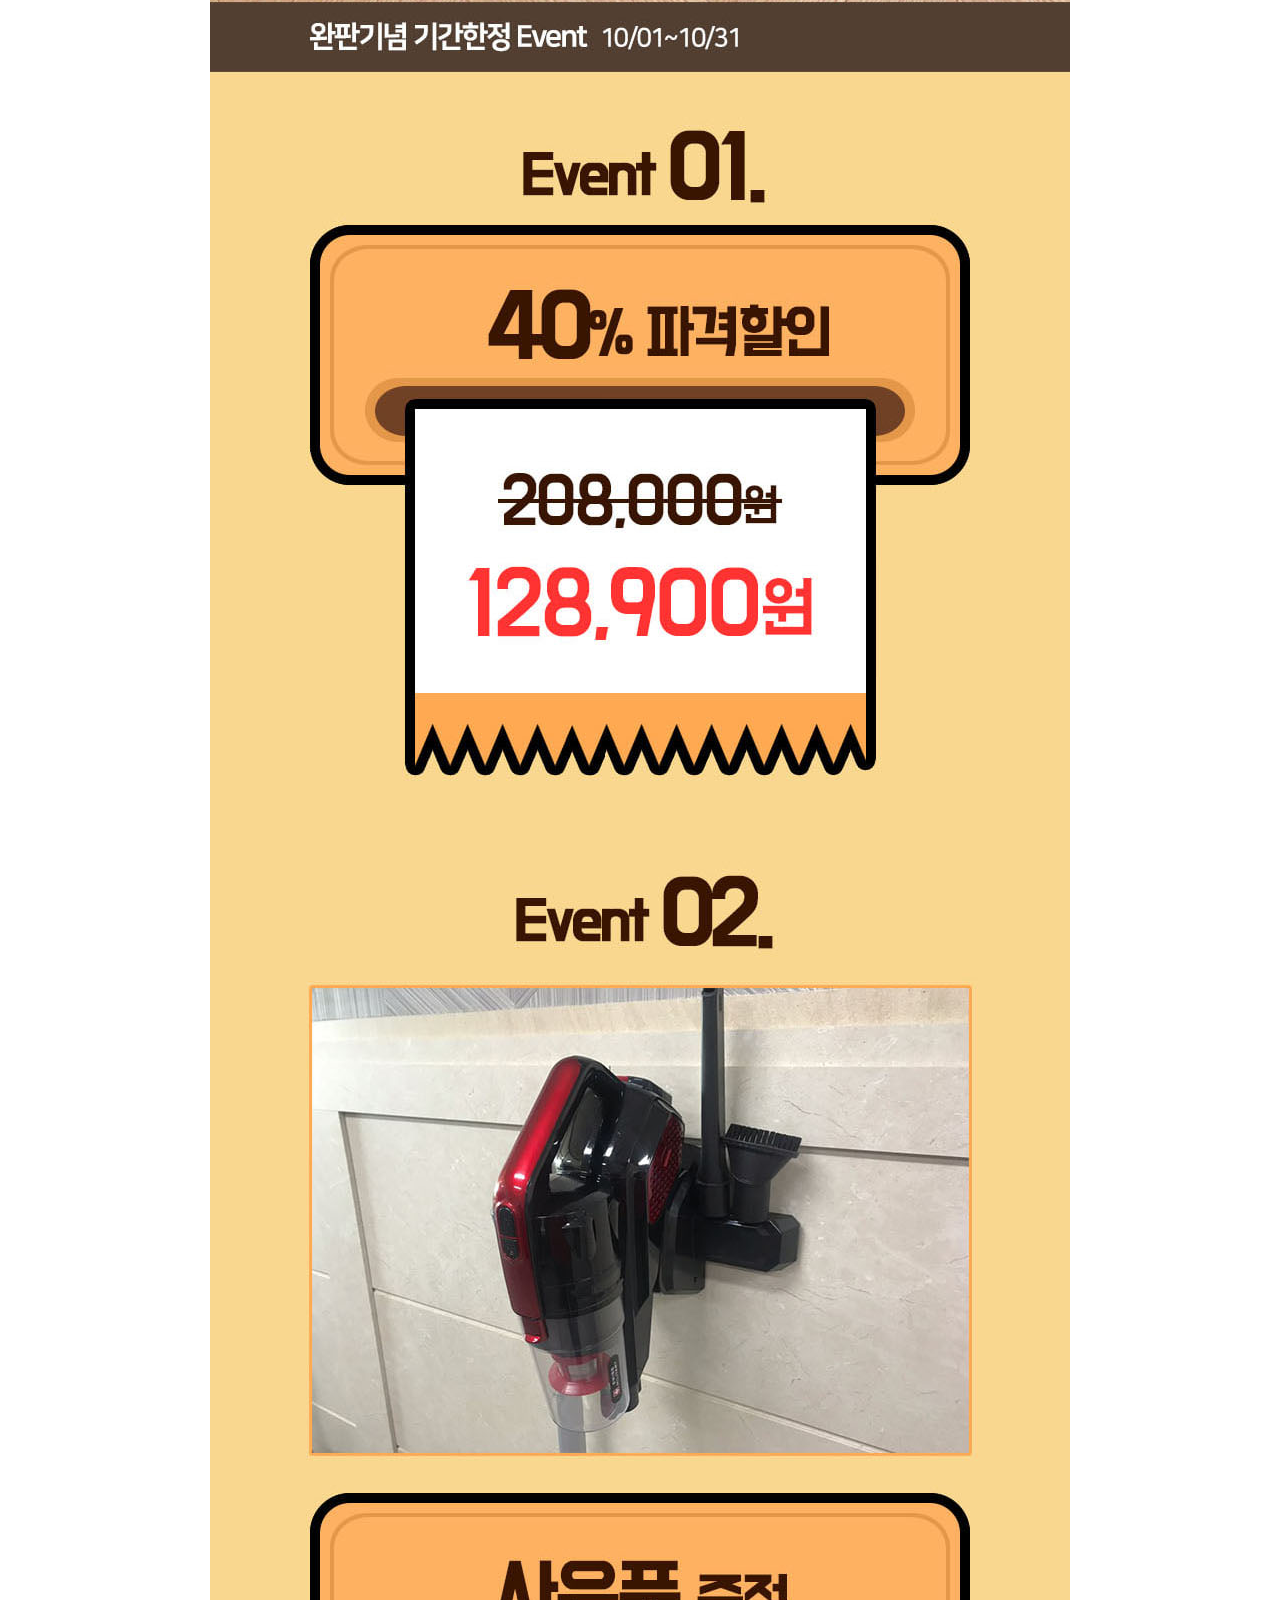
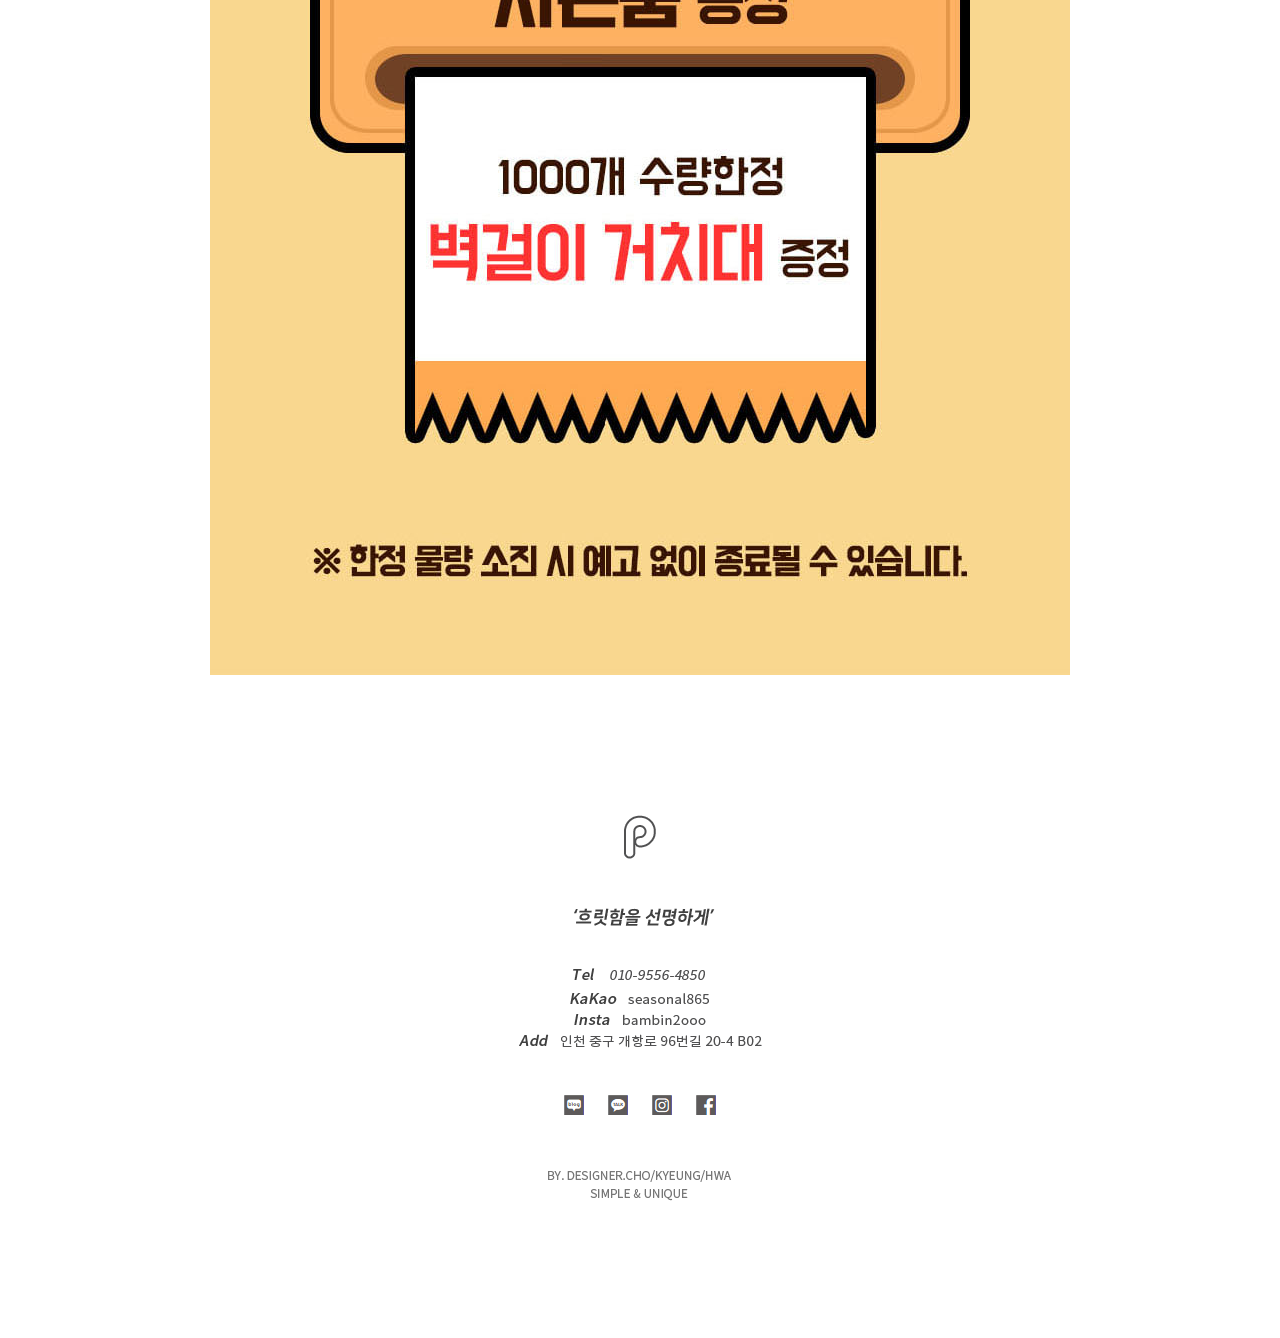
<file: sub/img2_3full.htm>
<!DOCTYPE html>
<html lang="ko">
<head>
	<meta charset="utf-8" />
	<meta name="author" content="Hangun's World" />
	<meta http-equiv="imagetoolbar" content="no" />
	<meta name="viewport" content="width=device-width, initial-scale=1.0, maximum-scale=1.0, minimum-scale=1.0, user-scalable=no, target-densitydpi=medium-dpi" />
	<meta http-equiv="Content-Type" content="text/html; charset=euc-kr">
	<title>상세페이지3</title>
	<link rel="stylesheet" href="sub.css">


</head>
<body>
	<div class="header">
		<a name="a"></a>
		<div class="header_menu">
			<ul>
				<li><a href="../index.htm">MAIN</a></li>
				<li><a href="sub.htm">PORTFOLIO</a></li>
				<li><a href="sub.htm">PROFILE</a></li>
				<li><a href="#c">CONTACT</a></li>
				<li><a href="#d">COMMUNICATION</a></li>
				<li><a href="tel:010-9556-4850">PHONE CALL</a></li>
			</ul>
			<a href="https://www.instagram.com/bambin2ooo/"><img src="img/top_insta.png"></a>
		</div>
		<div class="logo">
			<a href="../index.htm"><img src="img/logo.png"></a>
		</div>
		<div class="search">
			<div class="middle">
				<a href="https://www.google.co.kr/"><img src="img/search.png"></a>
			</div>
			<a href="tel:01095564850"><img src="img/tel.png"></a>
		</div>
	</div>


	<div class="box1">
		<div class="more">
			<a name="b"></a>
			<a href="sub.htm"><img src="img/more.png"></a>
		</div>

		<div class="img_full">
			<img src="img/img2_3full.jpg">
		</div>

		<div class="contact">
			<a name="c"></a>
			<div><img src="img/contact1.png"></div>
			<div>
				<a href="tel:010-9556-4850">
					<img src="img/contact2.png">
				</a>
			</div>
			<div><img src="img/contact3.png"></div>
			<div class="sns">
				<a name="d"></a>
				<a href="https://blog.naver.com/skybyedamone0715"><img src="img/blog.png"></a>
				<a href="https://open.kakao.com/o/sg9Jr8Hb"><img src="img/kakao.png"></a>
				<a href="https://www.instagram.com/bambin2ooo/"><img src="img/insta.png"></a>
				<a href="https://www.facebook.com/people/%EC%A1%B0%EA%B2%BD%ED%99%94/100011496224001"><img src="img/facebook.png"></a>
			</div>
		</div>
		<div class="copy">
			<img src="img/copy.png">
		</div>
	</div>
</body>
</html>
</file>
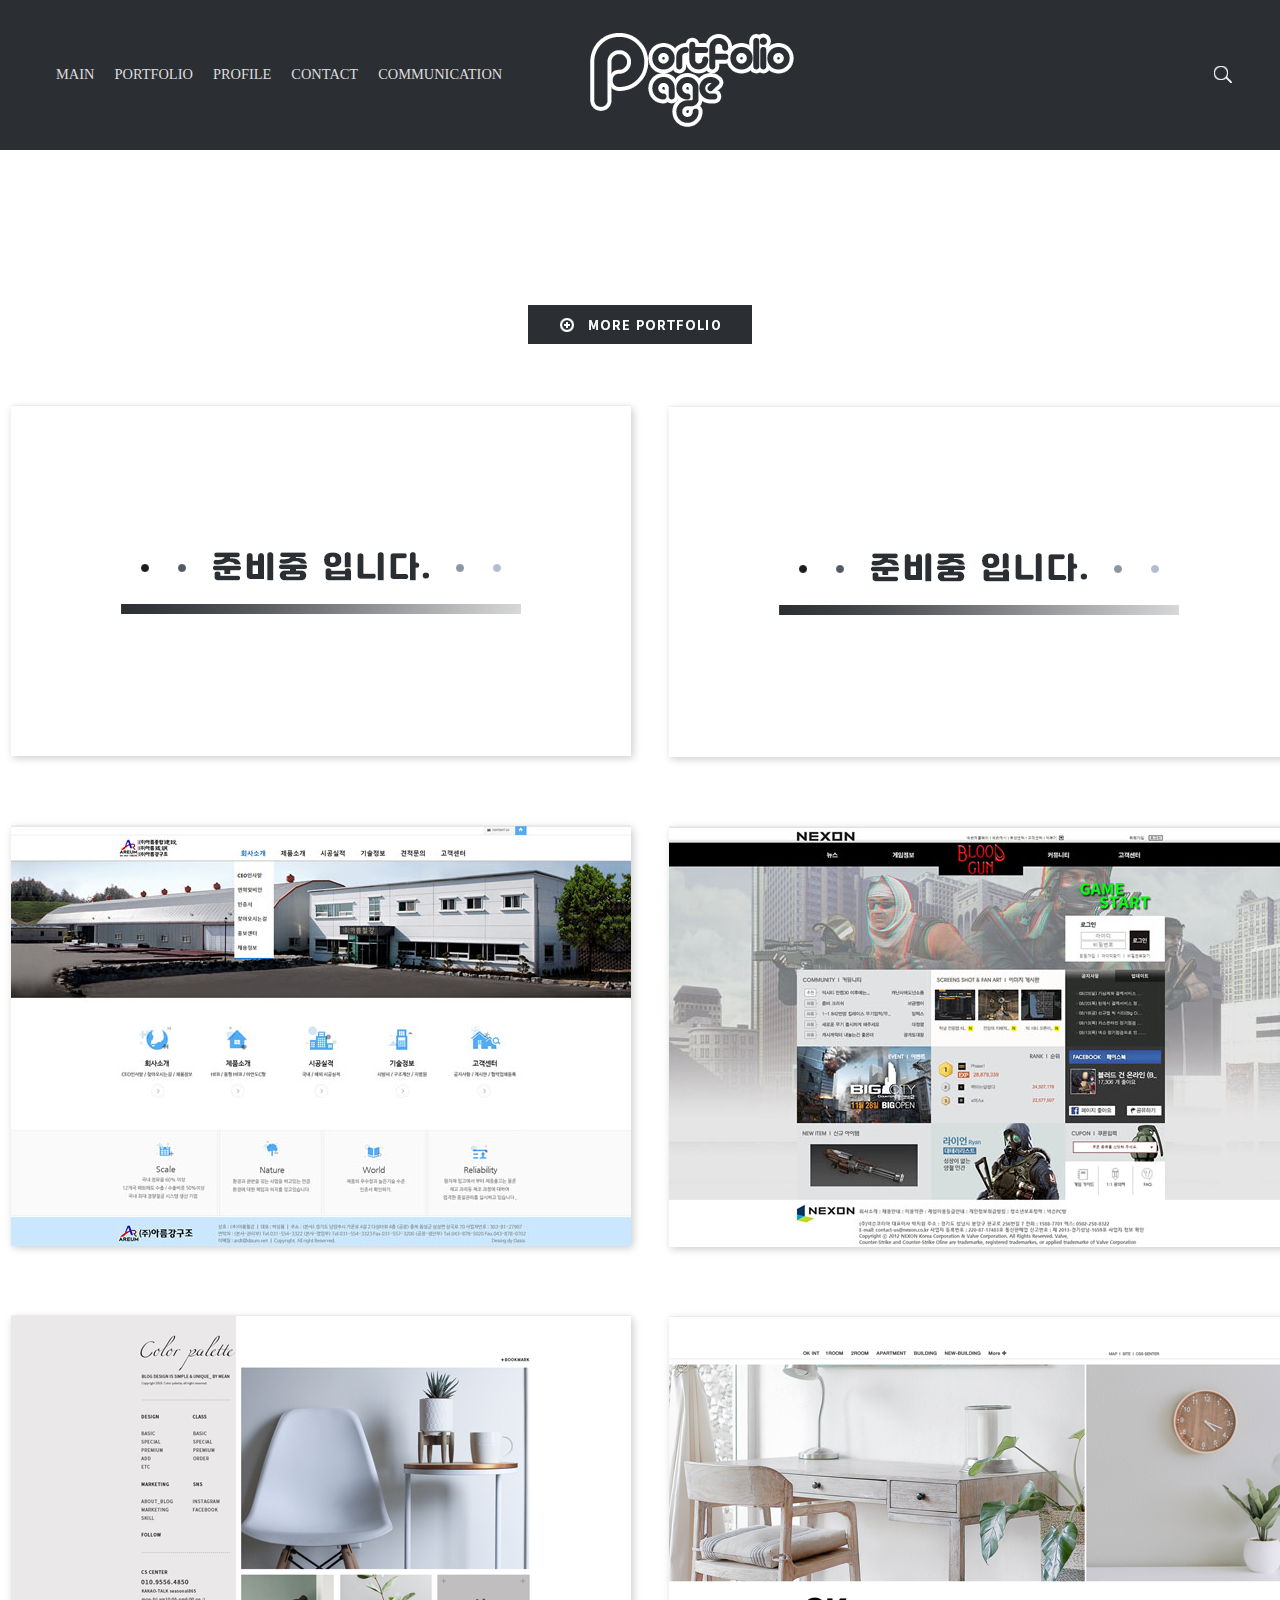
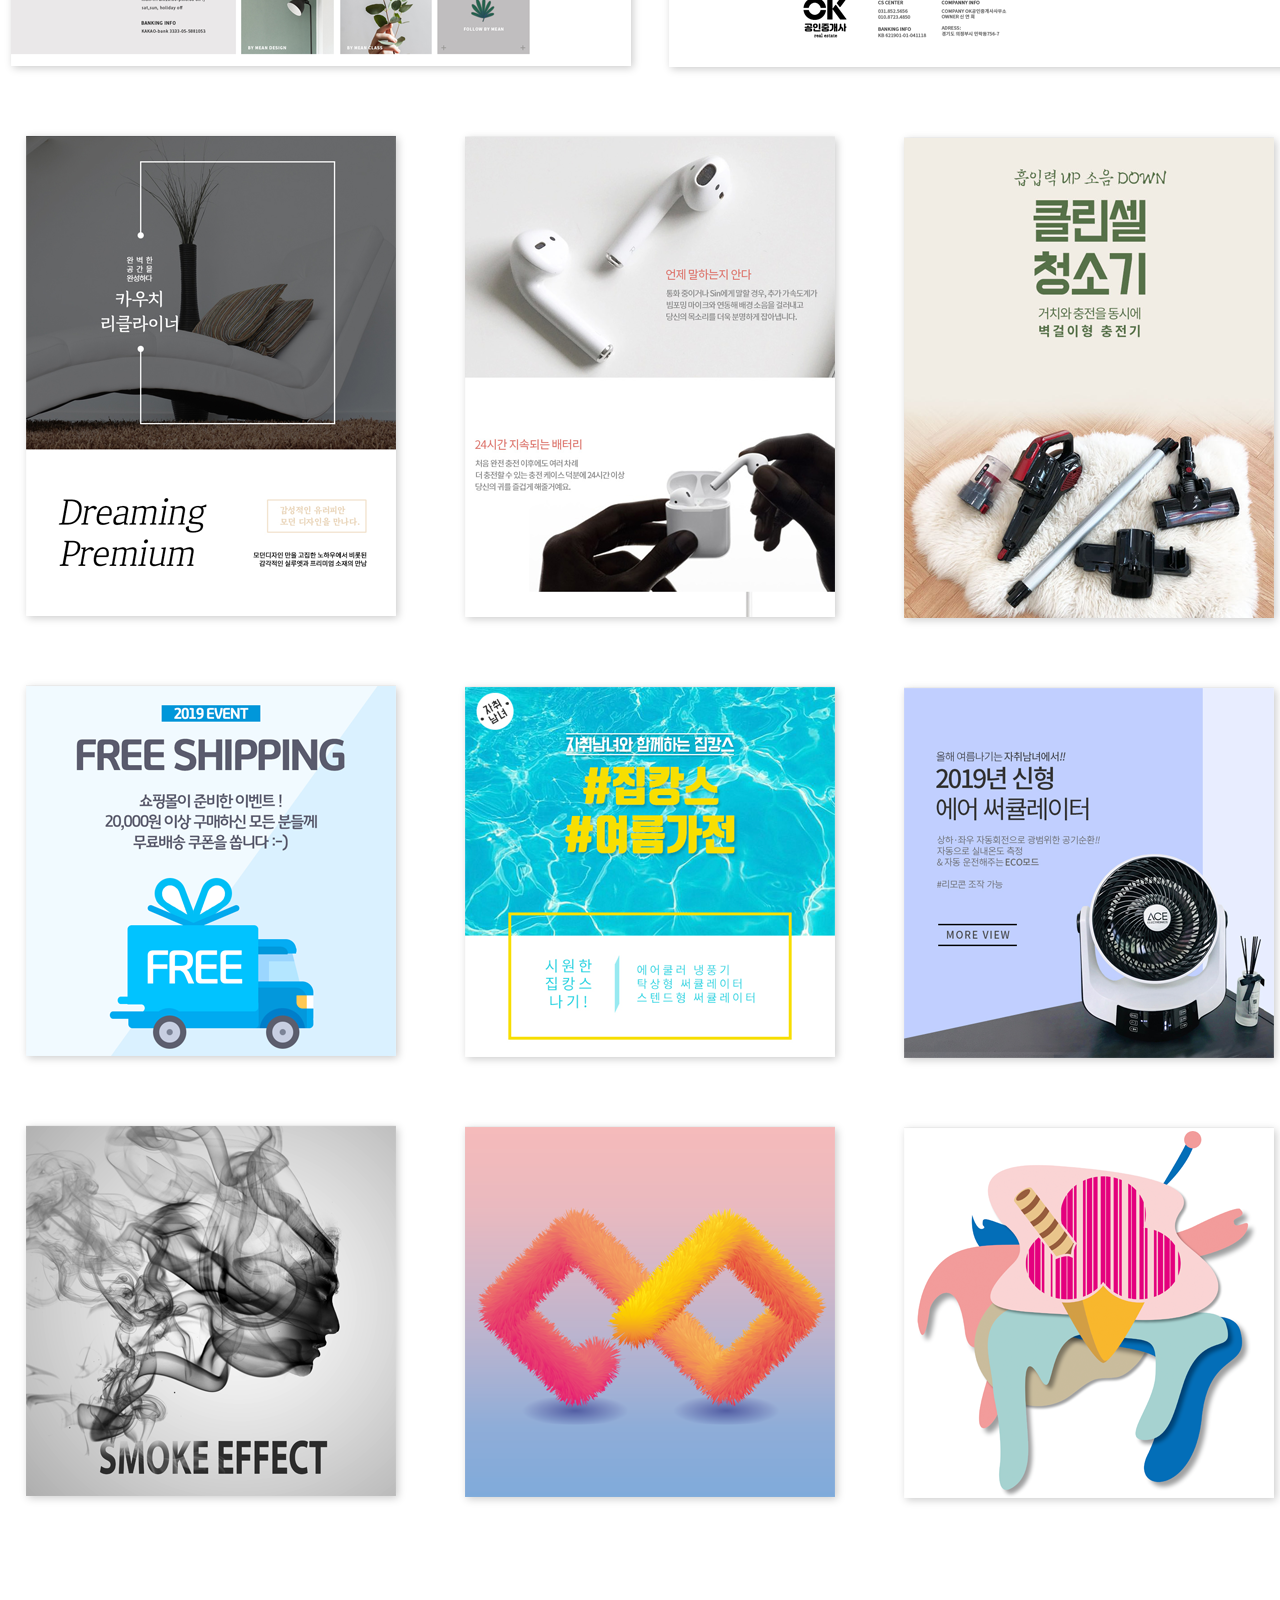
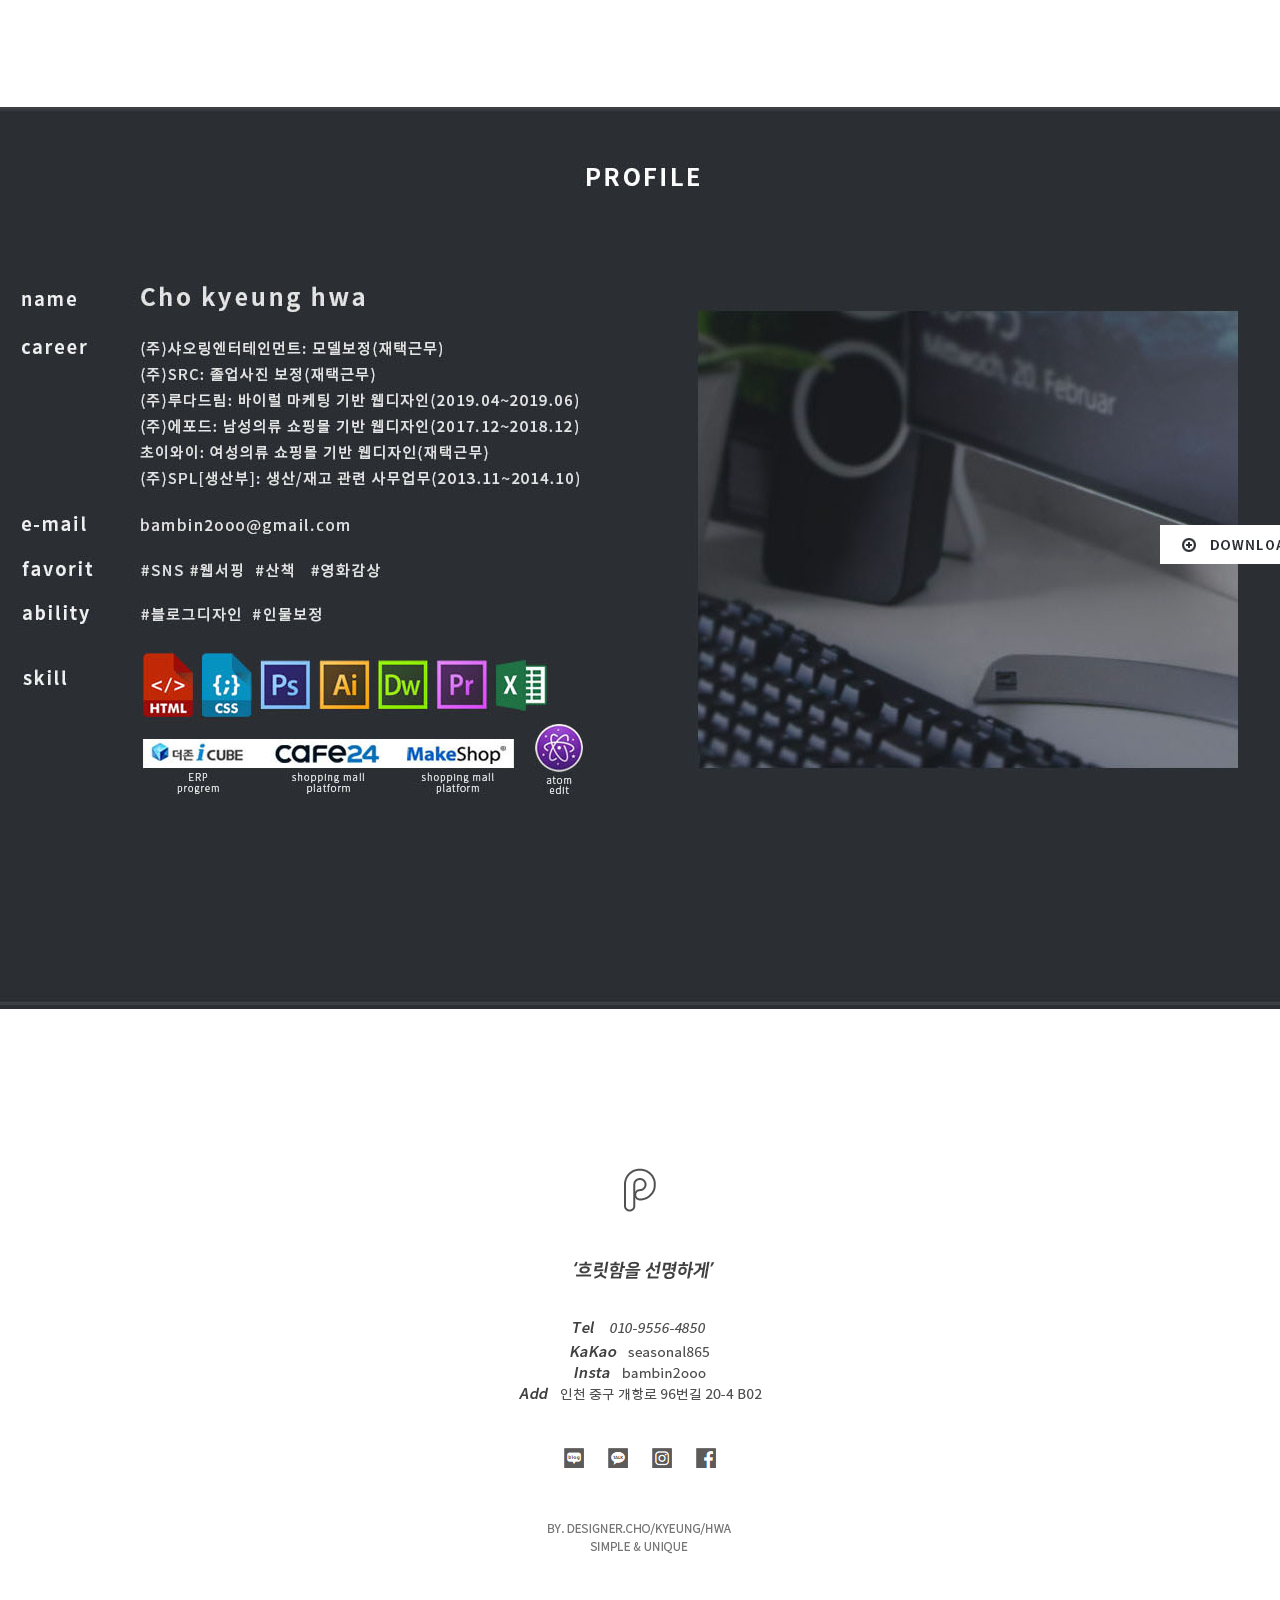
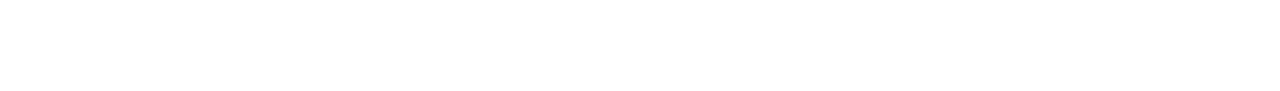
<file: sub/sub.htm>
<!DOCTYPE html>
<html lang="ko">
<head>
	<meta charset="utf-8" />
	<meta name="author" content="Hangun's World" />
	<meta http-equiv="imagetoolbar" content="no" />
	<meta name="viewport" content="width=device-width, initial-scale=1.0, maximum-scale=1.0, minimum-scale=1.0, user-scalable=no, target-densitydpi=medium-dpi" />
	<meta http-equiv="Content-Type" content="text/html; charset=euc-kr">
	<title>Portfolio_MORE</title>
	<link rel="stylesheet" href="sub.css">
	<!--<script type="text/javascript" src="sub.js"></script>-->
	<script type="text/Javascript">
<!--
/* 이미지 크기에 맞게 새창 열기*/
var imgObj = new Image();
function showImgWin(imgName) {
  imgObj.src = imgName;
  setTimeout("createImgWin(imgObj)", 100);
}
function createImgWin(imgObj) {
  if (! imgObj.complete) {
    setTimeout("createImgWin(imgObj)", 100);
    return;
  }
  imgwin = window.open("", "imageWin","width=" + imgObj.width + ",height=" + imgObj.height);
  imgwin.document.write("<!DOCTYPE HTML PUBLIC '-//W3C//DTD HTML 4.01 Transitional//EN'>");
  imgwin.document.write("<html><head><meta http-equiv='Content-Type' content='text/html; charset=utf-8' />"); // euc-kr? utf-8?
  imgwin.document.write("<title>큰이미지</title>");  // 새창 페이지 제목
  imgwin.document.write("</head><body style='margin:0px;padding:0px'>");
  imgwin.document.write("<img src='" + imgObj.src + "' style='cursor:pointer; border: 1px solid #DDDDDD;' onclick='self.close();' alt='이미지를 클릭하시면 창이 닫힙니다.' />");
  imgwin.document.write("</body><html>");
  imgwin.document.title = imgObj.src;
}
//-->
	</script>


</head>
<body>
	<div class="header">
		<a name="a"></a>
		<div class="header_menu">
			<ul>
				<li><a href="../index.htm">MAIN</a></li>
				<li><a href="#b">PORTFOLIO</a></li>
				<li><a href="#e">PROFILE</a></li>
				<li><a href="#c">CONTACT</a></li>
				<li><a href="#d">COMMUNICATION</a></li>
			</ul>
			<a href="https://www.instagram.com/bambin2ooo/"><img src="img/top_insta.png"></a>
		</div>
		<div class="logo">
			<a href="../index.htm"><img src="img/logo.png"></a>
		</div>
		<div class="search">
			<div class="middle">
				<a href="https://www.google.co.kr/"><img src="img/search.png"></a>
			</div>
			<a href="tel:01095564850"><img src="img/tel.png"></a>
		</div>
	</div>


	<div class="box1">
		<div class="more">
			<a name="b"></a>
			<a href="#"><img src="img/more.png"></a>
		</div>

		<div class="column_box0">
			<div class="column00">
				<a href="#" onclick="alert('웹페이지를 준비중 입니다.')"><img src="img/img0_1.png"></a>
			</div>
			<div class="column00">
				<a href="#" onclick="alert('웹페이지를 준비중 입니다.')"><img src="img/img0_2.png"></a>
			</div>
		</div>
		<div class="column_box5">
			<div class="column05">
				<a href="#" onclick="alert('웹페이지를 준비중 입니다.')"><img src="img/img0_3.jpg"></a>
			</div>
			<div class="column05">
				<a href="#" onclick="alert('웹페이지를 준비중 입니다.')"><img src="img/img0_4.jpg"></a>
			</div>
		</div>
		<div class="column_box1">
			<div class="column01">
				<a href="https://blog.naver.com/skybyedamone0715"><img src="img/img1_1.png"></a>
			</div>
			<div class="column01">
				<a href="https://blog.naver.com/jungyong0521"><img src="img/img1_2.png"></a>
			</div>
		</div>
		<div class="column_box2">
			<div class="column02">
				<a href="img2_1full.htm"><img src="img/img2_1.png"></a>
			</div>
			<div class="column02">
				<a href="img2_2full.htm"><img src="img/img2_2.png"></a>
			</div>
			<div class="column02">
				<a href="img2_3full.htm"><img src="img/img2_3.png"></a>
			</div>
		</div>
		<div class="column_box3">
			<div class="column03">
				<a href="javascript:showImgWin('img/img3_1_1.png')"><img src="img/img3_1.png"></a>
			</div>
			<div class="column03">
				<a href="javascript:showImgWin('img/img3_2_1.jpg')"><img src="img/img3_2.png"></a>
			</div>
			<div class="column03">
				<a href="javascript:showImgWin('img/img3_3_1.jpg')"><img src="img/img3_3.png"></a>
			</div>
		</div>
		<div class="column_box4">
			<div class="column04">
				<a href="javascript:showImgWin('img/img4_1_1.jpg')"><img src="img/img4_1.png"></a>
			</div>
			<div class="column04">
				<a href="javascript:showImgWin('img/img4_2_1.jpg')"><img src="img/img4_2.png"></a>
			</div>
			<div class="column04">
				<a href="javascript:showImgWin('img/img4_3_1.png')"><img src="img/img4_3.png"></a>
			</div>
		</div>
		<div class="profile">
			<a name="e"></a>
			<div class="profile_bg"><img src="img/profile.jpg"></div>
			<div class="profile_m"><img src="img/profile_m.jpg"></div>
			<div class="download">
				<a href="profile_download.docx">
					<img src="img/download.png">
				</a>
			</div>
		</div>
		<div class="contact">
			<a name="c"></a>
			<div><img src="img/contact1.png"></div>
			<div>
				<a href="tel:010-9556-4850">
					<img src="img/contact2.png">
				</a>
			</div>
			<div><img src="img/contact3.png"></div>
			<div class="sns">
				<a name="d"></a>
				<a href="https://blog.naver.com/skybyedamone0715"><img src="img/blog.png"></a>
				<a href="https://open.kakao.com/o/sg9Jr8Hb"><img src="img/kakao.png"></a>
				<a href="https://www.instagram.com/bambin2ooo/"><img src="img/insta.png"></a>
				<a href="https://www.facebook.com/people/%EC%A1%B0%EA%B2%BD%ED%99%94/100011496224001"><img src="img/facebook.png"></a>
			</div>
		</div>
		<div class="copy">
			<img src="img/copy.png">
		</div>
	</div>
</body>
</html>
</file>
<file: css.css>
@charset "utf-8";

html, body{
  margin: 0 auto;
}
.header{
  width: 100%;
  height: 150px;
  background-color: #2b2e33;
}
.header_menu{
  text-align: left;
  width: 45%;
  height: 150px;
  float: left;
}
.header_menu>ul{
  height:21px;
  margin-top: 65px;
}
.header_menu>ul>li{
  display: inline;
  font-size: 90%;
  padding-left: 3%;
}
.header_menu>ul>li>a{
  color: #dddddd;
  text-decoration: none;
}
.header_menu>ul>li>a:hover{
  color: #ffffff;
}
.header_menu>ul>li>a:active{
  font-weight: 500;
}
.header_menu>ul>li>a:visited{
  text-decoration: none;
}
.logo{
  text-align: center;
  width: 10%;
  height: 150px;
  float: left;
}
.search{
  text-align: right;
  width: 45%;
  height: 150px;
  float: right;
}
.search .middle{
  height: 21px;
  margin-top: 65px;
}
.search .middle a img{
  margin-right: 46px;
}

.banner01{
  border-bottom: 150px #2b2e33 solid;
}
.banner01>ul>li>a>img{
  width: 70%;
}
.simple_banner_wrap{ position:relative; overflow:hidden; width:200px; height:100px; }
.simple_banner_wrap ul{ list-style:none; margin:0; padding:0; display:block; position:absolute; left:0; top:0; width:100%; height:100%; }
.simple_banner_wrap ul li{ margin:0; padding:0; display:block; position:absolute; top:0; left:0; width:100%; height:100%; }
.simple_banner_wrap .nav_wrap{ position:absolute; bottom:10px; height:10px; z-index:2; }
.simple_banner_wrap .nav_wrap ul{ display:block; position:relative; list-style:none; margin:0; padding:0; }
.simple_banner_wrap .nav_wrap ul li{ display:inline-block; position:relative; width:10px; height:10px; margin:0 1px; cursor:pointer; }
.simple_banner_wrap .nav_wrap.numeral{ height:14px; line-height:14px; }
.simple_banner_wrap .nav_wrap.numeral ul li{ font-size:12px; width:14px; height:14px; text-align:center; text-shadow:1px 1px 0px #CCC; }
.simple_banner_wrap .nav_wrap.numeral ul li.on{ text-decoration:underline; font-weight:bold; }
.simple_banner_wrap .nav_wrap.bullet{ height:10px; line-height:10px; }
.simple_banner_wrap .nav_wrap.bullet ul li{ font-size:10px; text-indent:-1000px; border-radius:5px; background-color:#F96; box-shadow:inset 0 0 0 1px #FFF; }
.simple_banner_wrap .nav_wrap.bullet ul li.on{ box-shadow:inset 0 0 0 1px #F96; background-color:#FFF; }
.simple_banner_wrap .nav_wrap.prev_next{ height:14px; line-height:14px; text-shadow:1px 1px 0px #CCC; }
.simple_banner_wrap .nav_wrap.prev_next ul li{ font-size:12px; width:14px; height:14px; font-weight:bold; text-align:center; }



.header_menu_mobile{
  background-color: #2b2e33;
  height: 150px;
}
.header_menu_mobile>table{
  margin: 0 auto;
  height: 150px;
  width: 100%;
  text-align: center;
}
.header_menu_mobile td{
  width: 50%;
  border: 2px solid #3a3d41;
}
.header_menu_mobile a{
  color: #dddddd;
  padding-bottom: 3px;
  border-bottom: 1px solid #a0a0a1;
}
.header_menu_mobile a:link{
  text-decoration: none;
}
.header_menu_mobile a:visited{
  text-decoration: none;
  color: #dddddd;
}


.box1{
  width: 100%;
  text-align: center;
  padding-top: 155px;
  padding-bottom: 130px;
}
.box1 .contact .sns>a>img{
  padding: 10px;
}



@media(max-width: 1024px){
  .header{height: 100px;}
  .header_menu{height: 100px; width: 35%;}
  .header_menu>ul{display: none;}
  .header_menu>a>img{margin-left: 35px; margin-top: 35px;}
  .logo{ width: 30%; height: 100px;}
  .logo>a{margin: 0 auto;}
  .logo>a>img{width: 139px; height: 90px;}
  .search{height: 100px; width: 35%;}
  .search>a>img{margin-right: 35px; margin-top: 35px;}
  .middle{display: none;}
  #banner01{height: 300px;}
  .banner01{border-bottom: 0px;}
  .box1{padding-top: 100px;}
}
@media(min-width: 1025px){
  .header_menu>a>img{display: none;}
  .search>a>img{display: none;}
  .header_menu_mobile{display: none;}
}
</file>
<file: sub/sub.css>
@charset "utf-8";

html, body{
  margin: 0 auto;
}
.header{
  width: 100%;
  height: 150px;
  background-color: #2b2e33;
}
.header_menu{
  text-align: left;
  width: 45%;
  height: 150px;
  float: left;
}
.header_menu>ul{
  height:21px;
  margin-top: 65px;
}
.header_menu>ul>li{
  display: inline;
  font-size: 90%;
  padding-left: 3%;
}
.header_menu>ul>li>a{
  color: #dddddd;
  text-decoration: none;
}
.header_menu>ul>li>a:hover{
  color: #ffffff;
}
.header_menu>ul>li>a:active{
  font-weight: 500;
}
.header_menu>ul>li>a:visited{
  text-decoration: none;
}
.logo{
  text-align: center;
  width: 10%;
  height: 150px;
  float: left;
}
.search{
  text-align: right;
  width: 45%;
  height: 150px;
  float: right;
}
.search>.middle{
  height: 21px;
  margin-top: 65px;
}
.search>.middle>a>img{
  margin-right: 46px;
}


.box1{
  width: 100%;
  text-align: center;
  padding-top: 155px;
  padding-bottom: 130px;
}
.box1 .more{
  height: 40px;
}
.box1 .contact .sns>a>img{
  padding: 10px;
}

/**column**/

.column_box0{
  margin: 0 auto;
  padding-top: 60px;
  width: 1300px;
  height: 360px;
  column-count: 2;
}
.column00{
  margin: 0 auto;
  width: 620px;
  height: 360px;
  border-top: 1px solid #f8f8f8;
}
.column00>a>img{
  box-shadow: 2px 2px 8px #ccc;
}



.column_box5{
  margin: 0 auto;
  padding-top: 60px;
  width: 1300px;
  height: 430px;
  column-count: 2;
}
.column05{
  margin: 0 auto;
  width: 620px;
  height: 430px;
  border-top: 1px solid #f5f5f5;
}
.column05>a>img{
  box-shadow: 2px 2px 8px #ccc;
}



.column_box1{
  margin: 0 auto;
  padding-top: 60px;
  width: 1300px;
  height: 360px;
  column-count: 2;
}
.column01{
  margin: 0 auto;
  width: 620px;
  height: 360px;
  border-top: 1px solid #f5f5f5;
}
.column01>a>img{
  box-shadow: 2px 2px 8px #ccc;
}
.column_box2{
  margin: 0 auto;
  padding-top: 60px;
  width: 1300px;
  height: 490px;
  column-count: 3;
}
.column02{
  margin: 0 auto;
  width: 370px;
  height: 490px;
  border-top: 1px solid #f5f5f5;
}
.column02>a>img{
  box-shadow: 2px 2px 8px #ccc;
}
.column_box3{
  margin: 0 auto;
  padding-top: 60px;
  width: 1300px;
  height: 380px;
  column-count: 3;
}
.column03{
  margin: 0 auto;
  width: 370px;
  height: 380px;
  border-top: 1px solid #f5f5f5;
}
.column03>a>img{
  box-shadow: 2px 2px 8px #ccc;
}
.column_box4{
  margin: 0 auto;
  padding-top: 60px;
  padding-bottom: 202px;
  width: 1300px;
  height: 380px;
  column-count: 3;
}
.column04{
  margin: 0 auto;
  width: 370px;
  height: 380px;
  border-top: 1px solid #f5f5f5;
}
.column04>a>img{
  box-shadow: 2px 2px 8px #ccc;
}

/**column end**/

.profile{
  margin-bottom: 80px;
}
.profile_bg{
background-color: #2b2e33;
}
.download{
  position: relative;
  width: 224px;
  top: -484px;
  left: 1160px;
}
.img_full{
  margin-top: 60px;
  margin-bottom: 100px;
}



@media(max-width: 1024px){
  .header{height: 100px;}
  .header_menu{height: 100px; width: 35%;}
  .header_menu>ul{display: none;}
  .header_menu>a>img{margin-left: 35px; margin-top: 35px;}
  .logo{ width: 30%; height: 100px;}
  .logo>a{margin: 0 auto;}
  .logo>a>img{width: 139px; height: 90px;}
  .search{height: 100px; width: 35%;}
  .search>a>img{margin-right: 35px; margin-top: 35px;}
  .middle{display: none;}

  .profile{background-color: #2b2e33;}
  .profile_bg>img{display: none;}
  .download{top: -100px; left: 0px; margin: 0 auto;}
  .column_box0{width: 100%; height: 100%; column-count: 1;}
  .column00{margin-top: 10px; width: 95%; height: 95%;}
  .column00>a>img{width: 90%; height: 90%;}
  .column_box1{width: 0px; height: 0px;padding-top: 0px;}
  .column01>a>img{display: none;}
  .column_box2{width: 100%; height: 100%; column-count: 1; padding-top: 15px;}
  .column02{margin-top: 10px; width: 90%; height: 90%;}
  .column02>a>img{width: 90%; height: 90%;}
  .column_box3{width: 100%; height: 100%; column-count: 1;padding-top: 0px;}
  .column03{margin-top: 10px; width: 90%; height: 90%;}
  .column03>a>img{width: 90%; height: 90%;}
  .column_box4{width: 100%; height: 100%; column-count: 1;padding-top: 0px;}
  .column04{margin-top: 10px; width: 90%; height: 90%;}
  .column04>a>img{width: 90%; height: 90%;}

  .img_full>img{width: 100%; height: 100%;}
}
@media(min-width: 1025px){
  .header_menu>a>img{display: none;}
  .search>a>img{display: none;}

  .profile_m>img{display: none;}
}
</file>
